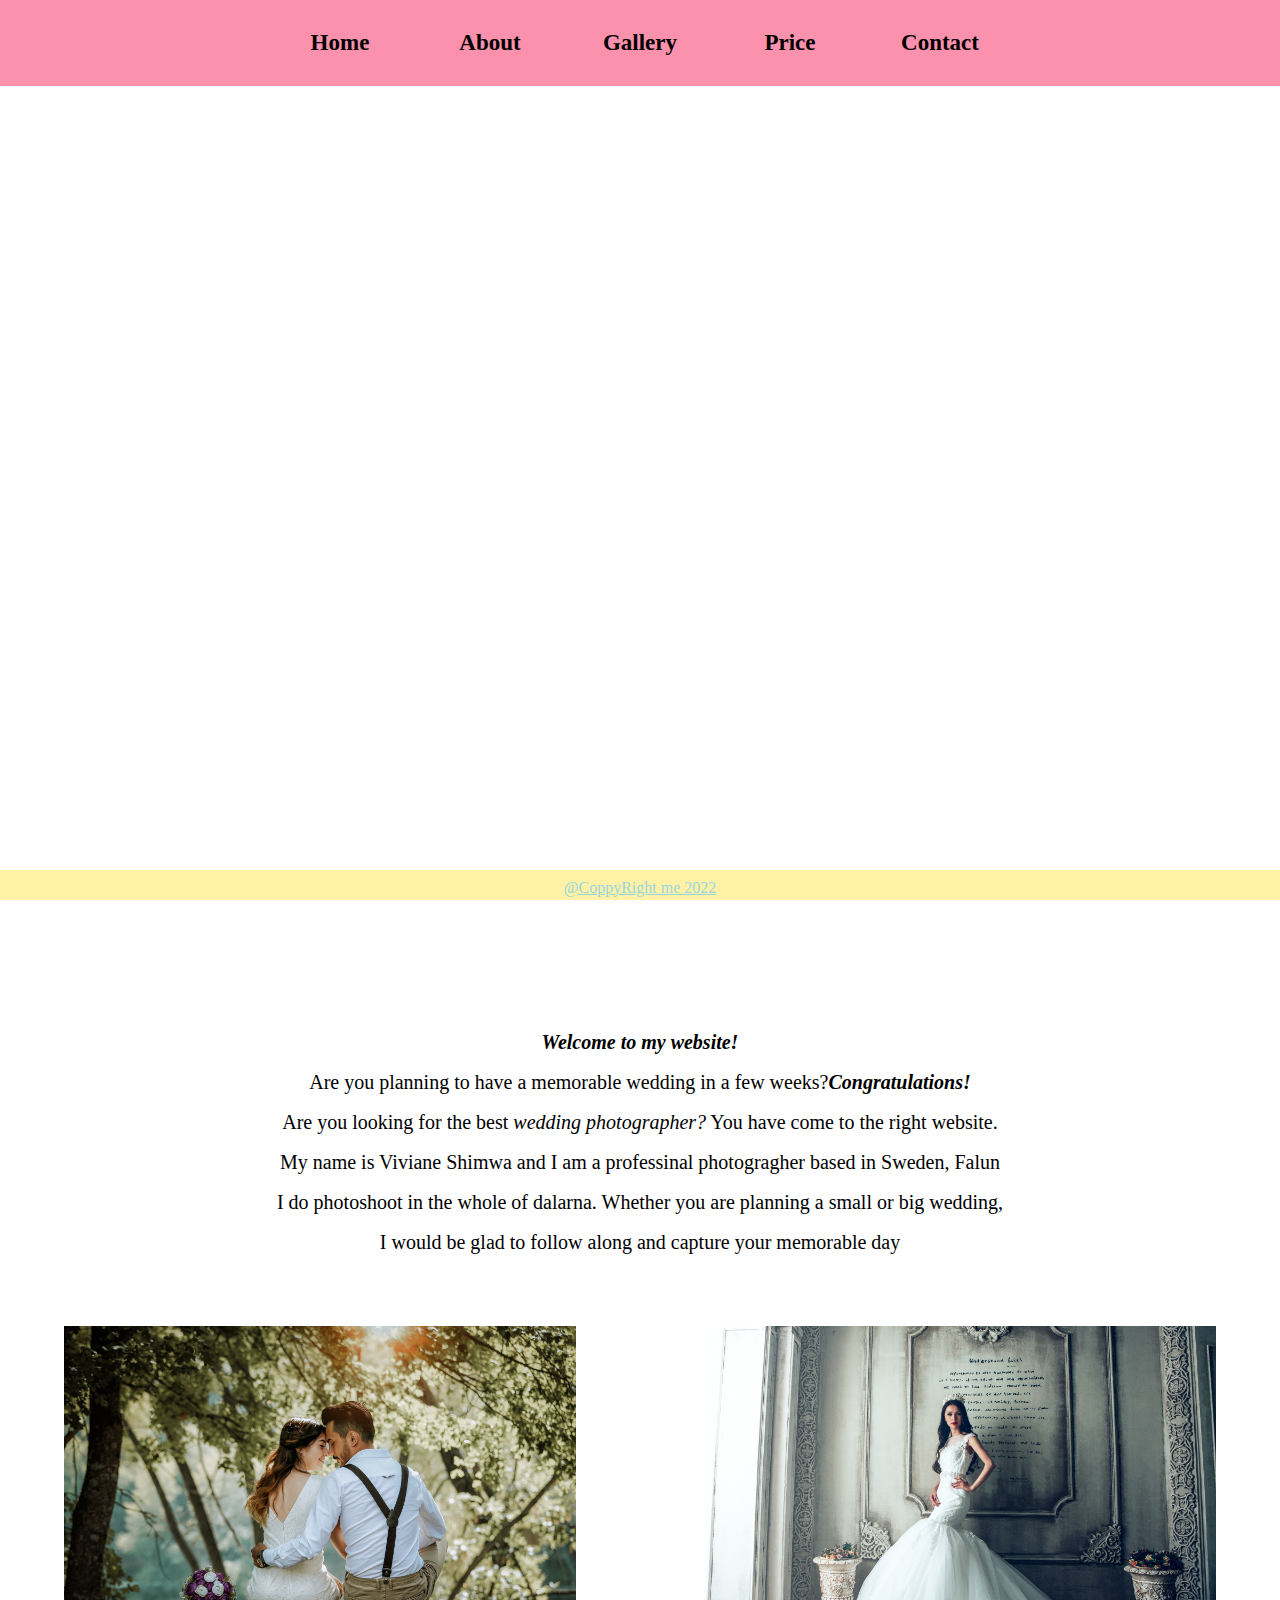
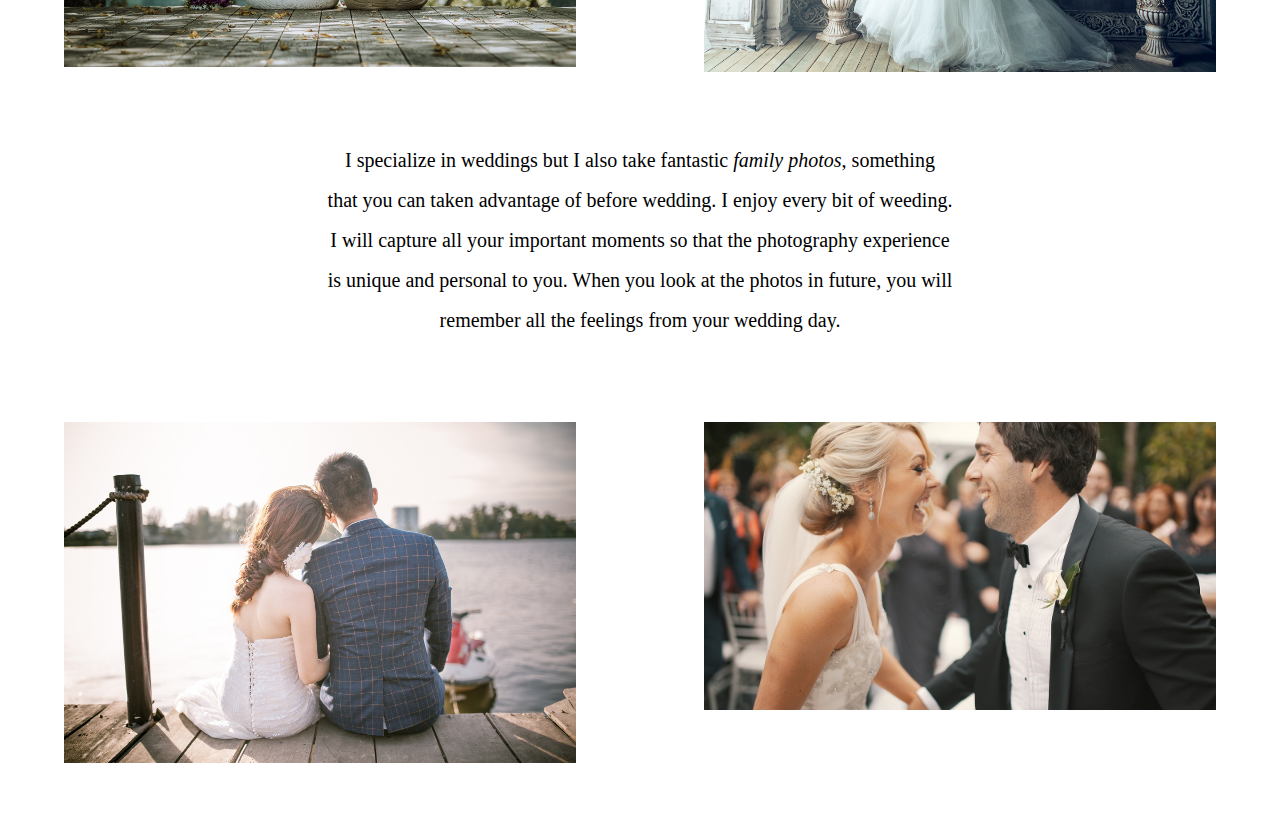
<file: index.html>
<!DOCTYPE html>
<html lang="en">
<head>
    <meta charset="UTF-8">
    <meta http-equiv="X-UA-Compatible" content="IE=edge">
    <meta name="viewport" content="width=device-width, initial-scale=1.0">
    <title>Home</title>
    <link rel="stylesheet" href="style.css">
    <link rel="preconnect" href="https://fonts.googleapis.com">
<link rel="preconnect" href="https://fonts.gstatic.com" crossorigin>
<link href="https://fonts.googleapis.com/css2?family=Oswald:wght@200;400;500;600;700&display=swap" rel="stylesheet">
<body>
    <!--navigation menu-->
    <div class="menu-bar">
        <ul>
            <li class="active"><a href="index.html">Home</a></li>
            <li><a href="about.html">About</a></li>
            <li><a href="gallery.html">Gallery</a>
                <div class="submenu">
                    <ul>
                        <li><a href="wedding.html">Weddings</a></li>
                        <li><a href="family.html">Family</a></li>
                        <li><a href="people.html">People</a></li>
                    </ul>

                </div>
            </li>
            <li><a href="price.html">Price</a></li>
            <li><a href="contact.html">Contact</a></li>
        </ul>

        <a href="#" class="toggle-button">
            <span class="bar"></span>
            <span class="bar"></span>
            <span class="bar"></span>
        </a>
     
    </div>


    <div class="slider">
        <div class="load"></div>
        <div class="navbar"></div>

    </div>
    <br><br>

    <!--paragraph 1-->

    <p class="home">
        <b><i>Welcome to my website!</i></b><br>
        Are you planning to have a memorable wedding in a few weeks?<b><i>Congratulations!</i></b><br>
        Are you looking for the best <em>wedding photographer?</em> You have come to the right website.<br>
        My name is Viviane Shimwa and I am a professinal photogragher based in Sweden, Falun<br>
        I do  photoshoot in the whole of dalarna. Whether you are planning a small or big wedding,<br>
        I would be glad to follow along and capture your memorable day
    </p>

   


    <div class="images">
        <img id="photo1" src="wedding-2.jpg" alt="">
    </div>

    <div class="images">
        <img id="photo2" src="wedding-5.jpg" alt="">
    </div>

    
    <!--paragraph 2-->

    <p class="home2">
        I specialize in weddings but I also take fantastic <i>family photos</i>, something<br>
        that you can taken advantage of before wedding. I enjoy every bit of weeding.<br>
        I will capture all your important moments so that the photography experience<br>
        is unique and personal to you. When you look at the photos in future, you will<br>
        remember all the feelings from your wedding day.
    </p>

    <br>

    <div class="images">
        <img id="photo3" src="wedding-9.jpg" alt="">
    </div>

    <div class="images">
        <img id="photo4" src="wedding-10.jpg" alt="">
    </div>

    
    <div class="footer">
        <p>@CoppyRight me 2022</p>
    </div>



</body>
</html>
</file>
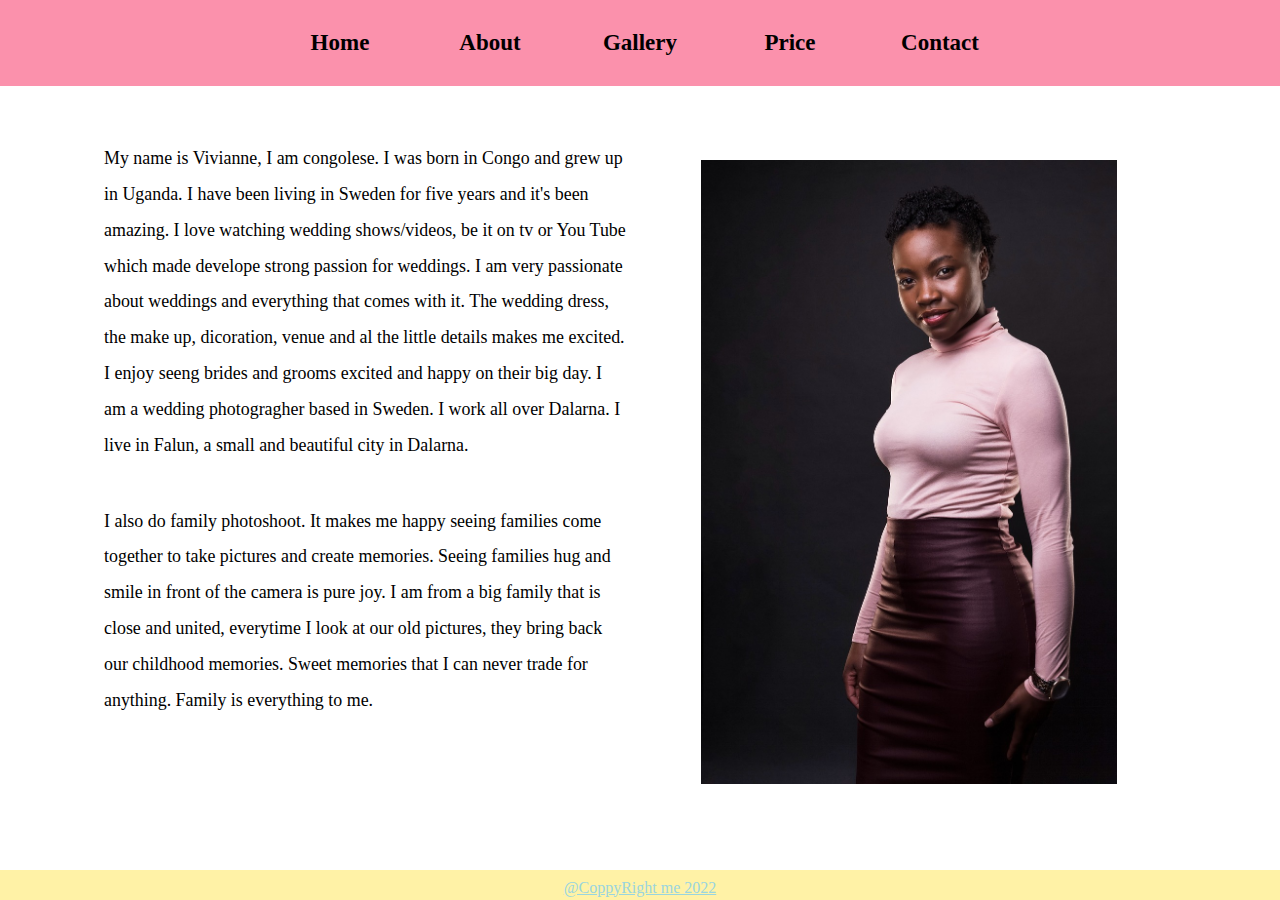
<file: about.html>
<!DOCTYPE html>
<html lang="en">
<head>
    <meta charset="UTF-8">
    <meta http-equiv="X-UA-Compatible" content="IE=edge">
    <meta name="viewport" content="width=device-width, initial-scale=1.0">
    <title>Home</title>
    <link rel="stylesheet" href="style.css">
    <link rel="preconnect" href="https://fonts.googleapis.com">
<link rel="preconnect" href="https://fonts.gstatic.com" crossorigin>
<link href="https://fonts.googleapis.com/css2?family=Oswald:wght@200;400;500;600;700&display=swap" rel="stylesheet">
</head>
<body>
    <!--navigation menu-->
    
    <div class="menu-bar">
        <ul>
            <li class="active"><a href="index.html">Home</a></li>
            <li><a href="about.html">About</a></li>
            <li><a href="gallery.html">Gallery</a>
                <div class="submenu">
                    <ul>
                        <li><a href="wedding.html">Weddings</a></li>
                        <li><a href="family.html">Family</a></li>
                        <li><a href="people.html">People</a></li>
                    </ul>

                </div>
            </li>
            <li><a href="price.html">Price</a></li>
            <li><a href="contact.html">Contact</a></li>
        </ul>

        <a href="#" class="toggle-button">
            <span class="bar"></span>
            <span class="bar"></span>
            <span class="bar"></span>
        </a>
     
    </div>
    <!--end of navigation menu-->


    <!--about me-->
    <div class="section-2">
        <div class="text">
          <p>
            My name is Vivianne, I am congolese. I was born in Congo and grew up in Uganda. 
            I have been living in Sweden for five years and it's been amazing. I love
            watching wedding shows/videos, be it on tv or You Tube which made develope 
            strong passion for weddings. I am very passionate about weddings and everything 
            that comes with it. The wedding dress, the make up, dicoration, venue and al the 
            little details makes me excited. I enjoy seeng brides and grooms excited and
            happy on their big day. I am a wedding photogragher based in Sweden. I work 
            all over Dalarna. I live in Falun, a small  and beautiful city in Dalarna.
            
           </p>

         <p>
            I also do family photoshoot. It makes me happy seeing families come together to take pictures
            and create memories. Seeing families hug and smile in front of the camera is pure joy. I am from 
            a big family that is close and united, everytime I look at our old pictures, they bring back our
            childhood memories. Sweet memories that I can never trade for anything. Family is everything to me. 
         </p>

         </div> 

         <div class="about-photo">
         <img id="pic10"  src="woman-1.jpg" alt="">
        </div>

    </div>
    

    


      <div class="footer">
        <p>@CoppyRight me 2022</p>
    </div>
    

</body>
</html>
</file>
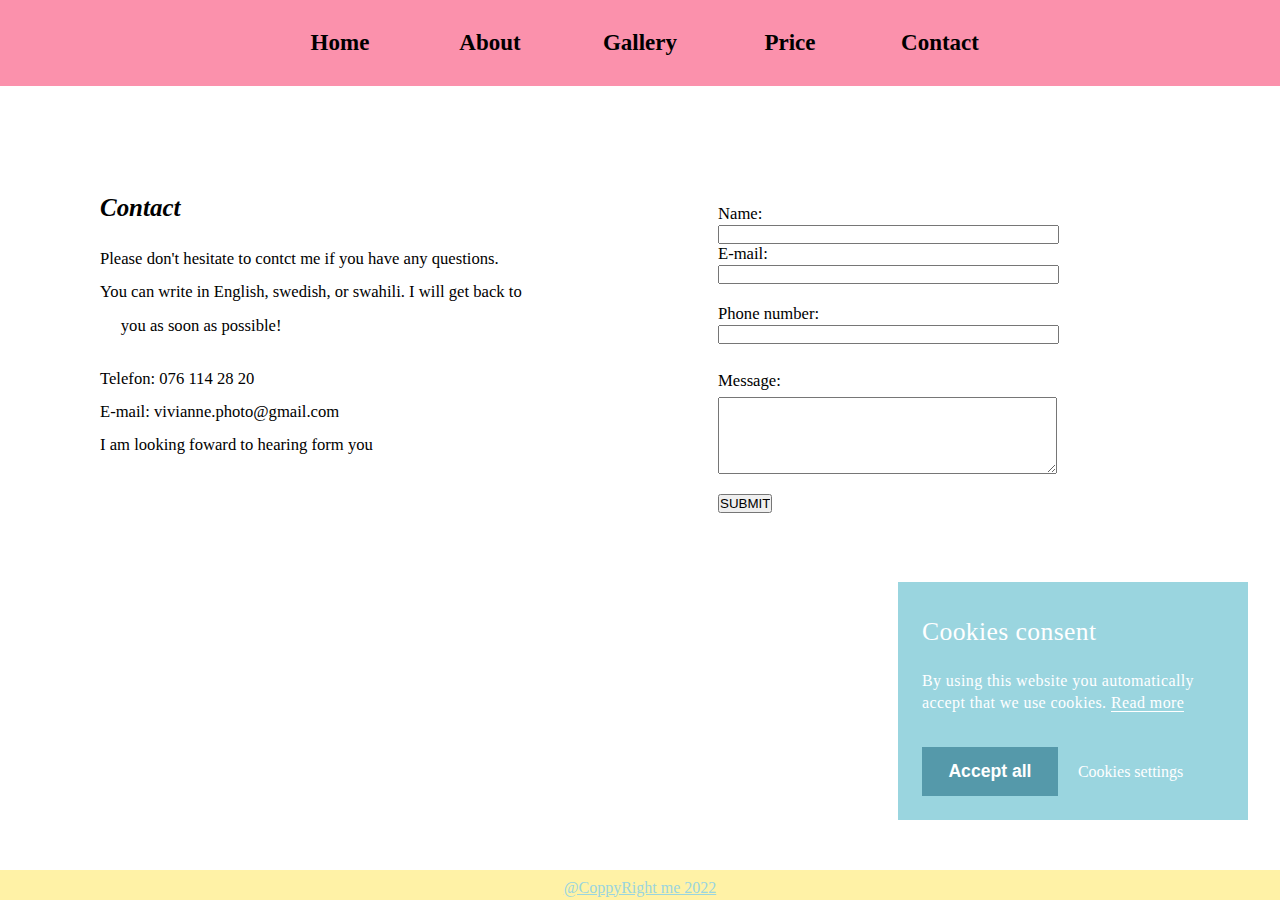
<file: contact.html>
<!DOCTYPE html>
<html lang="en">
<head>
    <meta charset="UTF-8">
    <meta http-equiv="X-UA-Compatible" content="IE=edge">
    <meta name="viewport" content="width=device-width, initial-scale=1.0">
    <link rel="stylesheet" href="style.css">
    <title>Contat</title>
    <link rel="preconnect" href="https://fonts.googleapis.com">
    <link rel="preconnect" href="https://fonts.gstatic.com" crossorigin>
    <link href="https://fonts.googleapis.com/css2?family=Oswald:wght@200;400;500;600;700&display=swap" rel="stylesheet">
</head>
<body>
  <!--navigation menu-->
  <div class="menu-bar">
    <ul>
        <li class="active"><a href="index.html">Home</a></li>
        <li><a href="about.html">About</a></li>
        <li><a href="gallery.html">Gallery</a>
            <div class="submenu">
                <ul>
                    <li><a href="#">Weddings</a></li>
                    <li><a href="#">Family</a></li>
                    <li><a href="#">People</a></li>
                </ul>

            </div>
        </li>
        <li><a href="price.html">Price</a></li>
        <li><a href="contact.html">Contact</a></li>
    </ul>

    <a href="#" class="toggle-button">
      <span class="bar"></span>
      <span class="bar"></span>
      <span class="bar"></span>
  </a>
 
</div>
<!--end of navigation menu-->
<br>


  <!--contact information-->
  <div id="contact-form">
    <label>Name:<br>
      <input type="text" name="name" size="40" maxlength="40"></label><br>
  
      <label>E-mail:<br>
      <input type="text" name="e-mail" size="40" maxlength="40">  
      </label><br><br>
  
      <label>Phone number:<br>
      <input type="text" name="phone number" size="40" maxlength="40">
      </label><br><br>
  
      <p>
        <label for="message">
           Message: 
        </label>
        <br>
        <textarea rows="5" cols="40" id="message"></textarea>
        <br>
        <input type="submit" value="SUBMIT" size="20">
      </p>
  </div>
    
  
    <!--Contact form-->
  <div id="contact-info">
    <h2><i>Contact</i></h2><br>
    <p class="paragraph-1">
      Please don't hesitate to contct me if you have any questions.<br>
      You can write in English, swedish, or swahili. I will get back to<br>
      &nbsp;&nbsp;&nbsp;&nbsp; you as soon as possible!
    </p> 
    <br>
    
 
    <p>
     Telefon: 076 114 28 20<br>
     E-mail: vivianne.photo@gmail.com<br>
     I am looking foward to hearing form you  
    </p>
  </div>

  <div class="cookies-card">
    <p class="title">Cookies consent</p>
    <p class="info">
      By using this website you automatically accept that we use cookies.
      <a href="cookies.html">Read more</a>
   </p>
   <button class="cta">Accept all</button>
   <a href="settings.html" class="settings">Cookies settings</a>

  </div>


<br>
<div class="footer">
  <p>@CoppyRight me 2022</p>
</div>


</body>
</html>
</file>
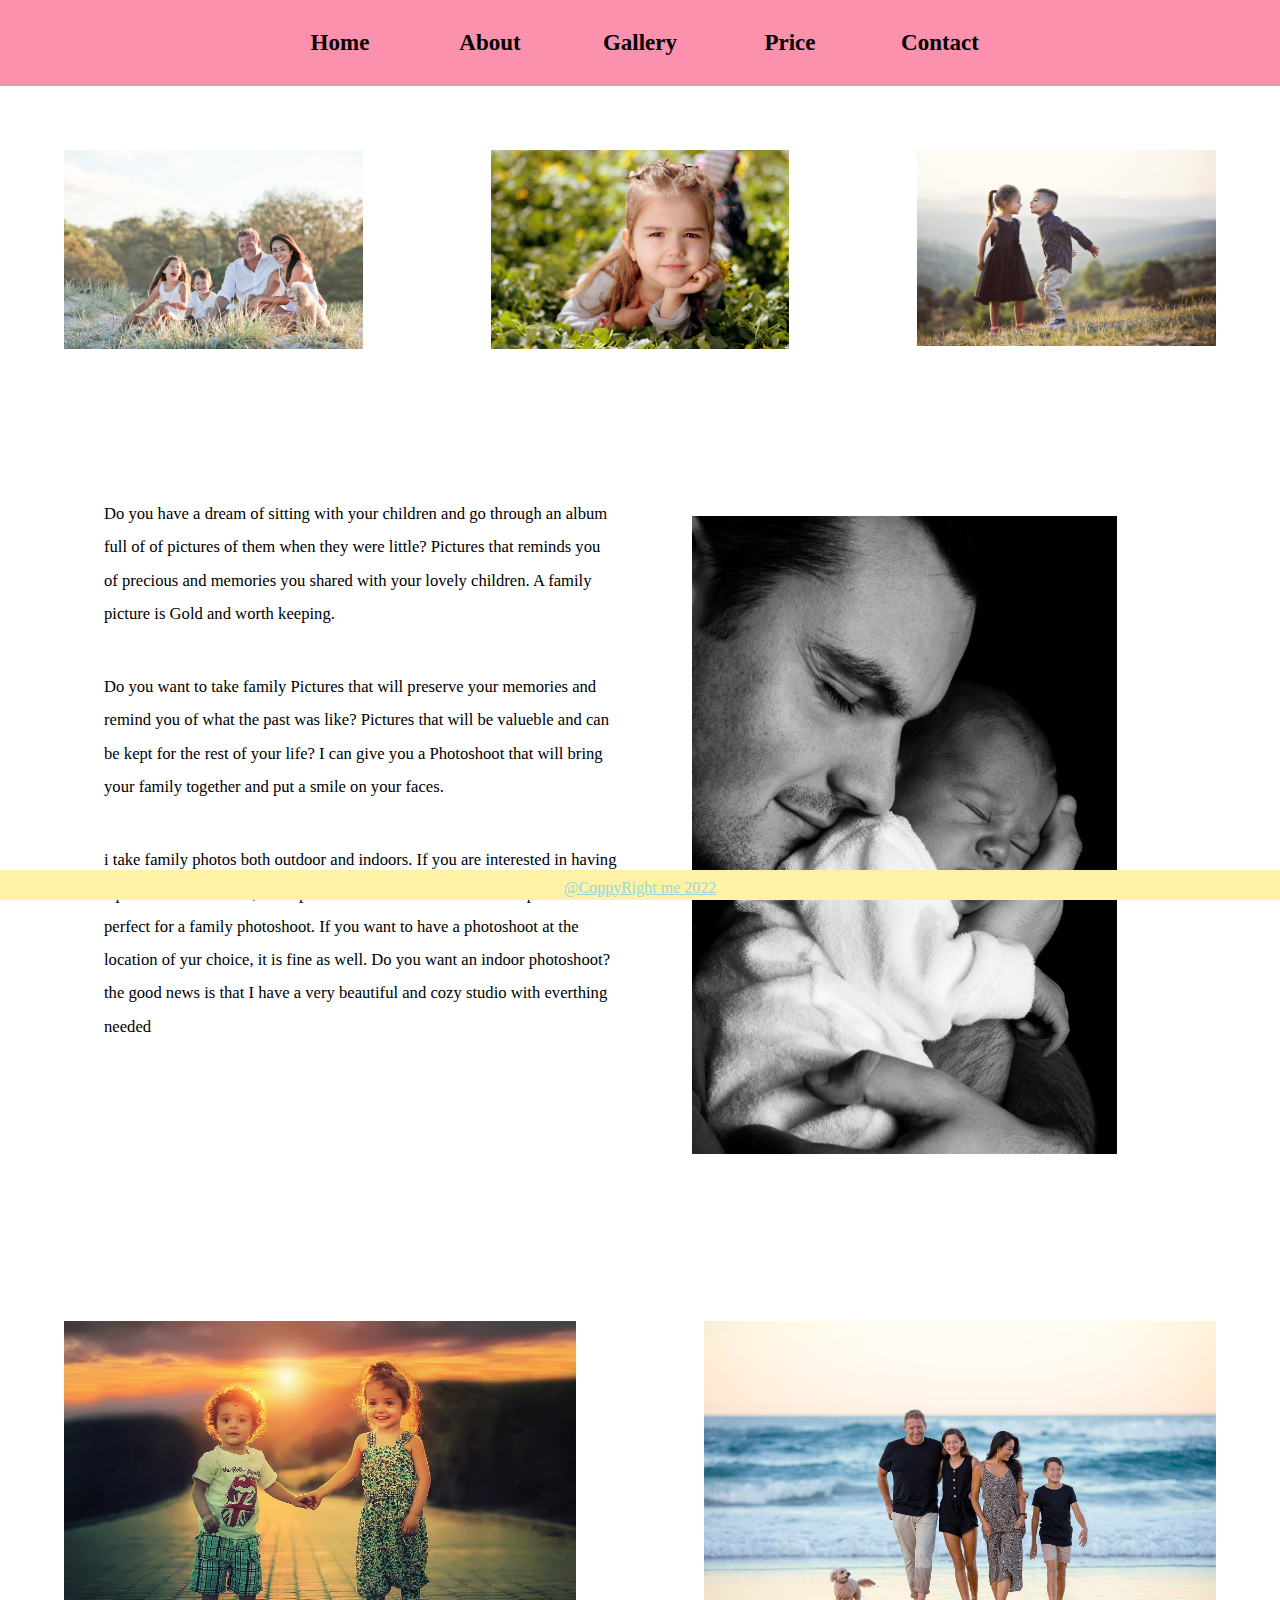
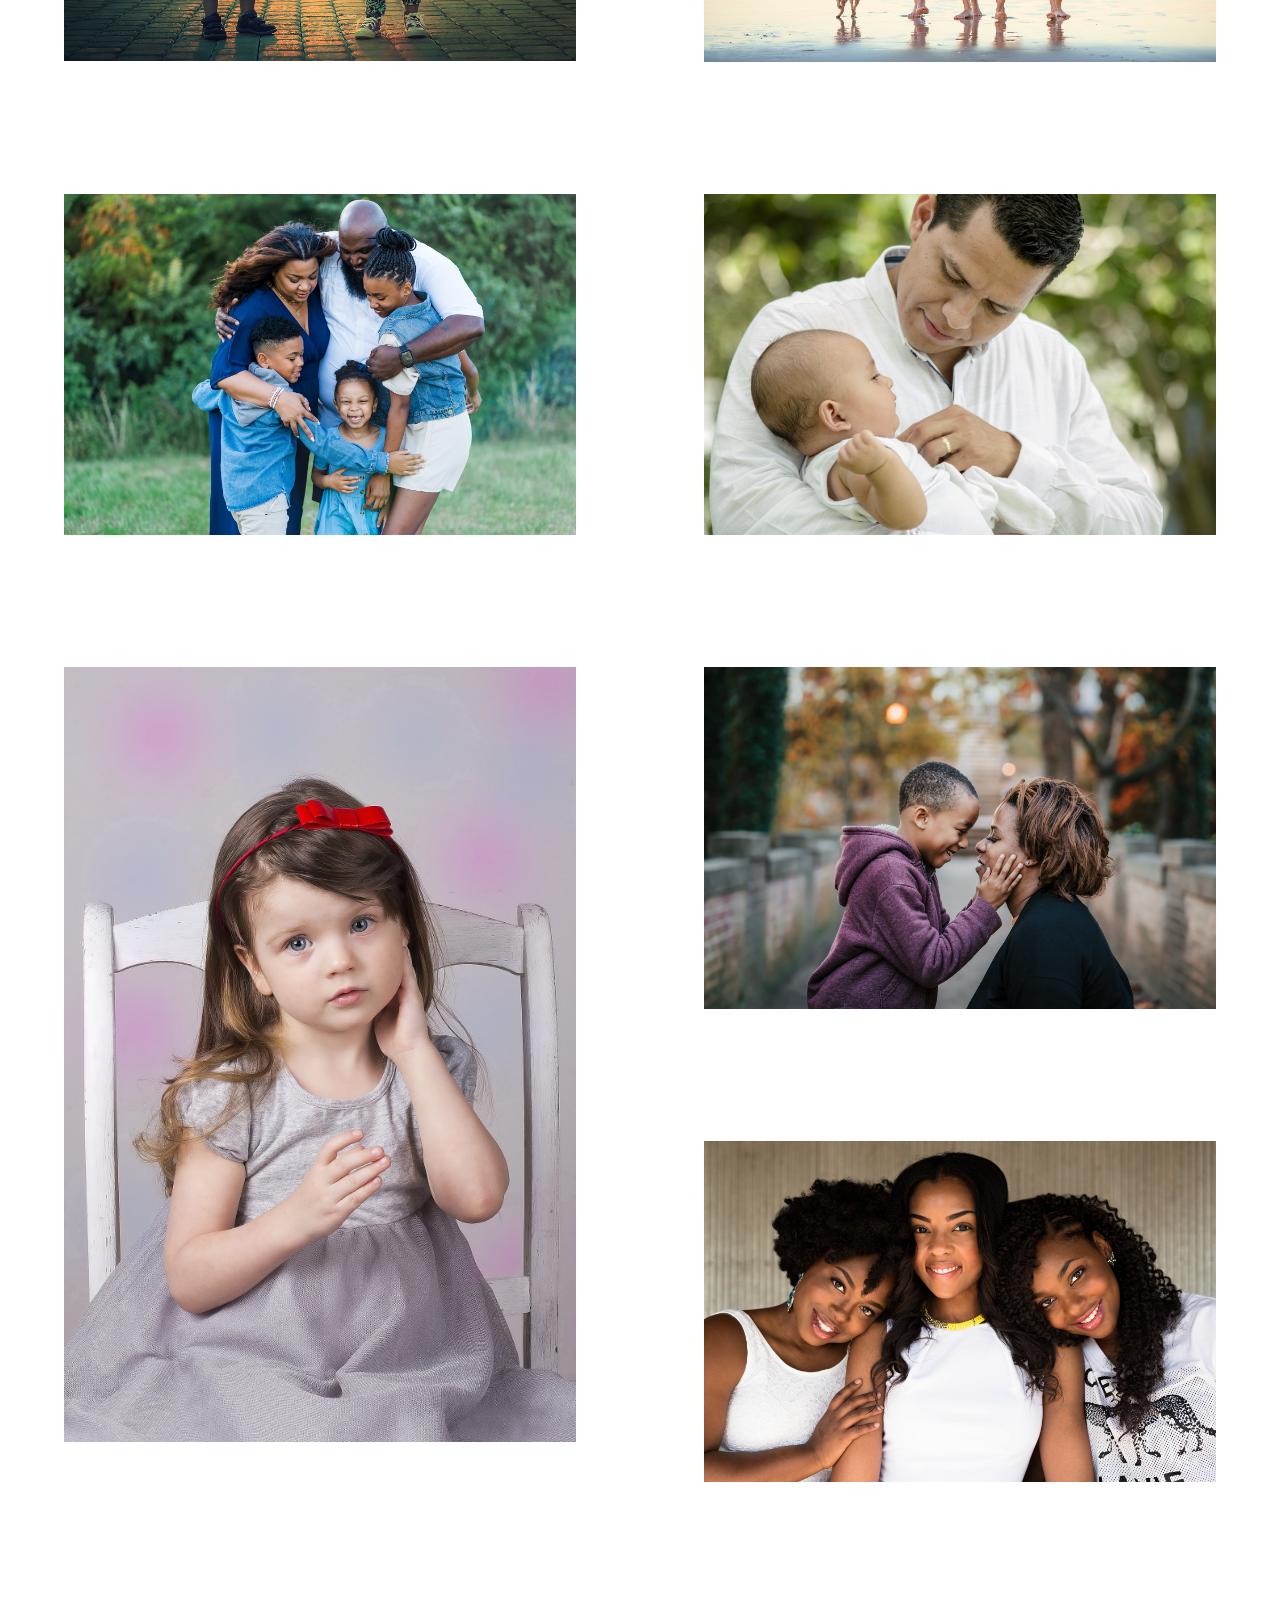
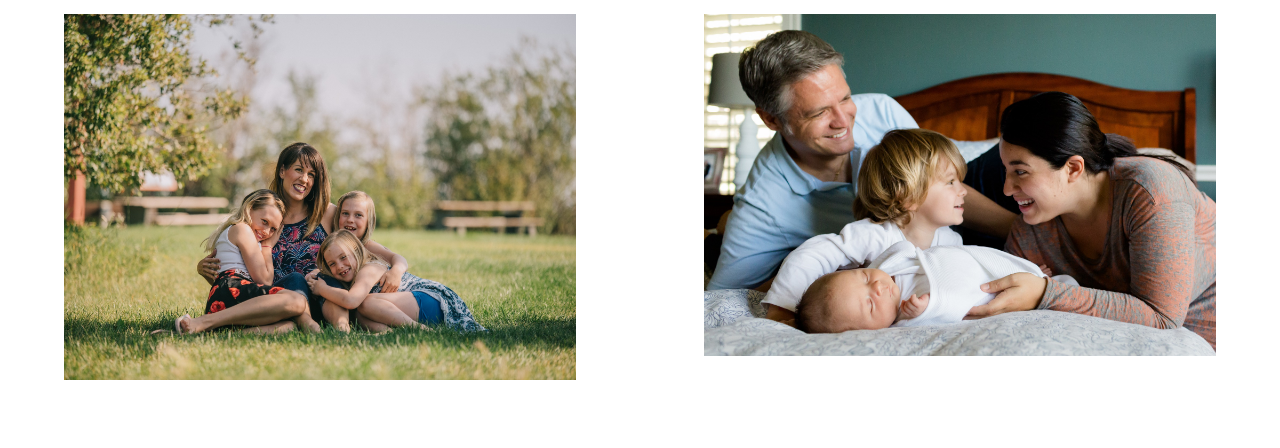
<file: family.html>
<!DOCTYPE html>
<html lang="en">
<head>
    <meta charset="UTF-8">
    <meta http-equiv="X-UA-Compatible" content="IE=edge">
    <meta name="viewport" content="width=device-width, initial-scale=1.0">
    <title>Home</title>
    <link rel="stylesheet" href="style.css">
    <link rel="preconnect" href="https://fonts.googleapis.com">
<link rel="preconnect" href="https://fonts.gstatic.com" crossorigin>
<link href="https://fonts.googleapis.com/css2?family=Oswald:wght@200;400;500;600;700&display=swap" rel="stylesheet">
</head>
<body>
     <!---Navigation menu-->
    <div class="menu-bar">
        <ul>
            <li class="active"><a href="index.html">Home</a></li>
            <li><a href="about.html">About</a></li>
            <li><a href="gallery.html">Gallery</a>
                <div class="submenu">
                    <ul>
                        <li><a href="wedding.html">Weddings</a></li>
                        <li><a href="family.html">Family</a></li>
                        <li><a href="people.html">People</a></li>
                    </ul>

                </div>
            </li>
            <li><a href="price.html">Price</a></li>
            <li><a href="contact.html">Contact</a></li>
        </ul>

        <a href="#" class="toggle-button">
            <span class="bar"></span>
            <span class="bar"></span>
            <span class="bar"></span>
        </a>
     
    </div> 
    
    <!--first three images-->
    <div class="image">
        <img id="pic4" src="family-3.jpg" alt="">
    </div>

    <div class="image">
        <img id="pic5" src="children-5.jpg" alt="">
    </div>

    <div class="image">
        <img id="pic6" src="children-2.jpg" alt="">
    </div>

    <!--about family-->
    <div class="section">
        <div class="text">
          <p>
            Do you have a dream of sitting with your children and go through an album full
            of of pictures of them when they were little? Pictures that reminds you of precious
            and memories you shared with your lovely children. A family picture is Gold and worth keeping.
          </p>
          <p> 
            Do you want to take  family Pictures that will preserve your memories and remind you
            of what the past was like? Pictures that will be valueble and can be kept for the rest of your 
            life? I can give you a Photoshoot that will bring your family together and put a smile on your faces. 
         </p>

         <p>
            i take family photos both outdoor and indoors. If you are interested in having a photoshoot in
            nature, that's perfect. I have cool and fantastic spots that are perfect for a family photoshoot.
            If you want to have a photoshoot at the location of yur choice, it is fine as well. Do you want
            an indoor photoshoot? the good news is that I have a very beautiful  and cozy studio with everthing 
            needed
         </p>


        </div>
        <div class="family">
            <img  id="pic12" src="family-1.jpg" alt=""> 
        </div>
       
      </div>
    
    <!--the rest of family images-->
    <div class="images">
        <img id="photo12" src="children-1.jpg" alt="">
    </div>

    <div class="images">
        <img id="photo13" src="family-8.jpg" alt="">
    </div>


    <div class="images">
        <img id="photo14" src="family-13.jpg" alt="">
    </div>

    <div class="images">
        <img id="photo15" src="family-5.jpg" alt="">
    </div>


    <div class="images">
        <img id="photo16" src="children-4.jpg" alt="">
    </div>

    <div class="images">
        <img id="photo17" src="family-7.jpg" alt="">
    </div>


    <div class="images">
        <img id="photo18" src="people-16.jpg" alt="">
    </div>

    <div class="images">
        <img id="photo19" src="family-4.jpg" alt="">
    </div>


    <div class="images">
        <img id="photo20" src="family-12.jpg" alt="">
    </div>
    
    <div class="footer">
        <p>@CoppyRight me 2022</p>
    </div>
 

</body>

</html>
</file>
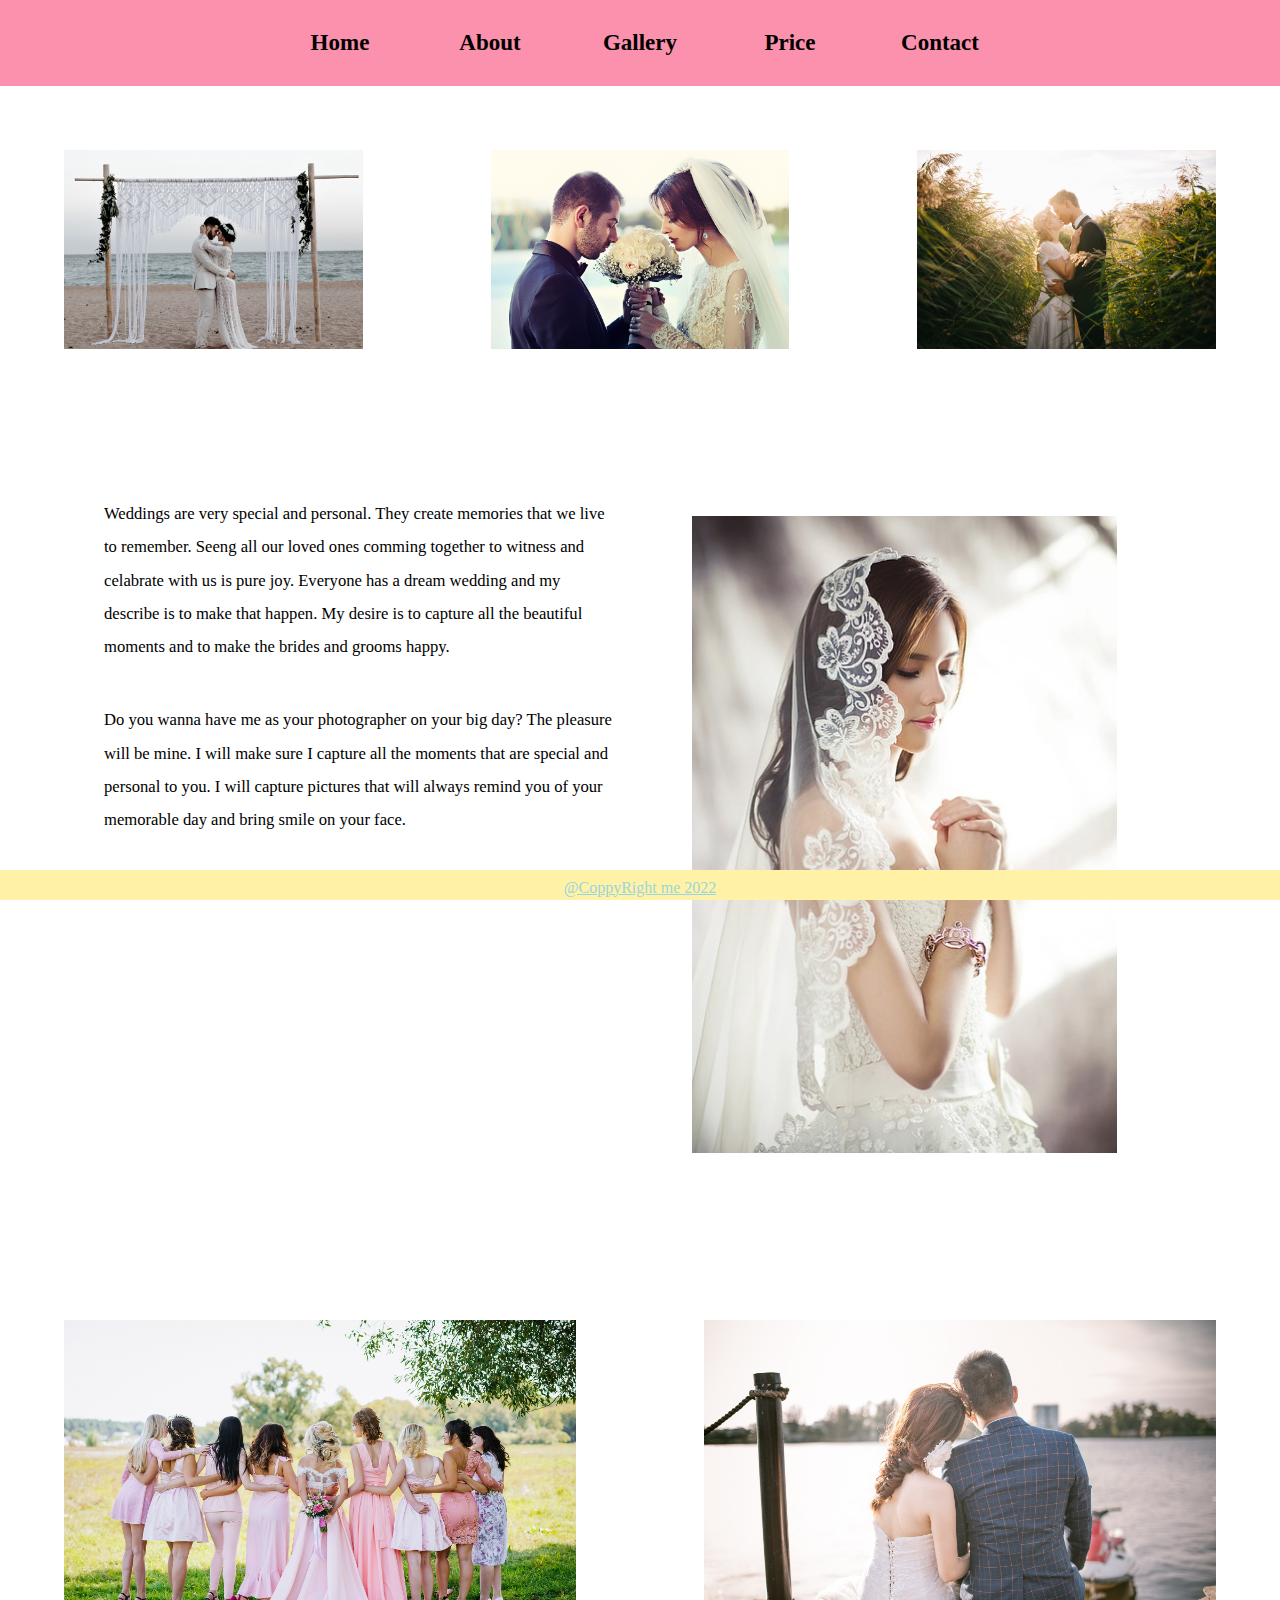
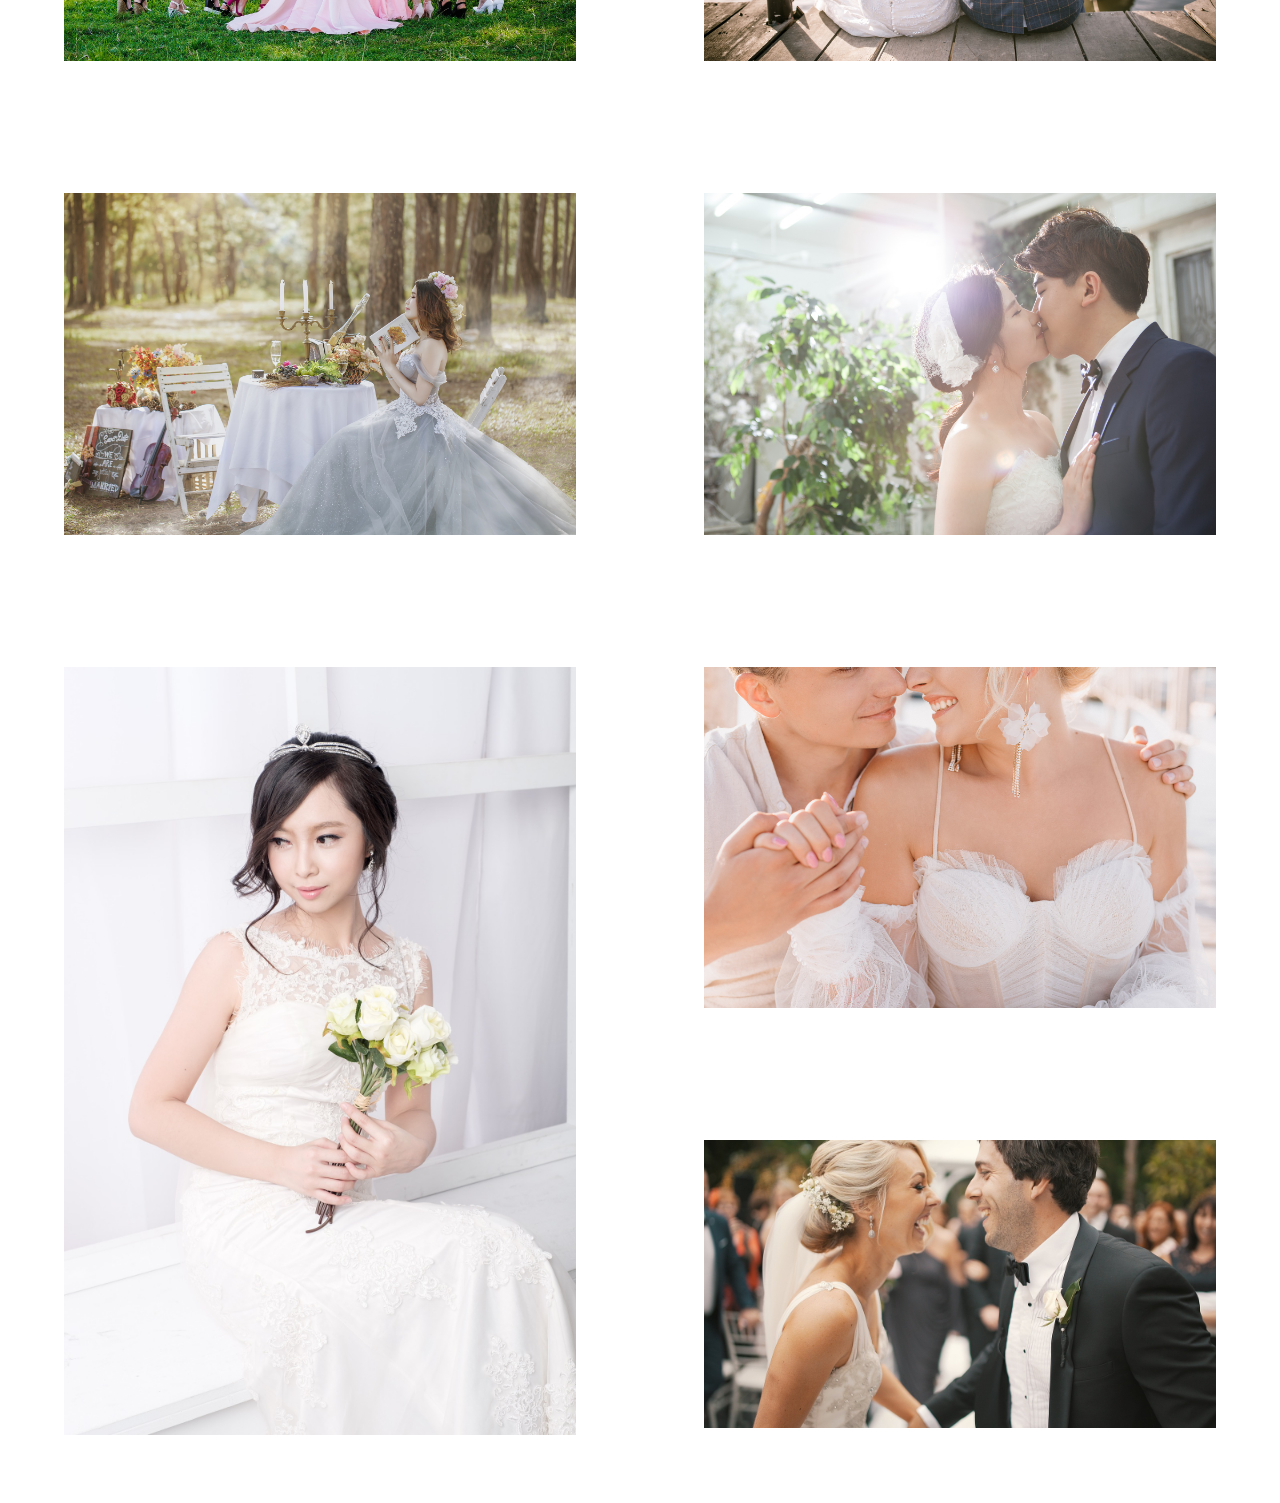
<file: gallery.html>
<!DOCTYPE html>
<html lang="en">
<head>
    <meta charset="UTF-8">
    <meta http-equiv="X-UA-Compatible" content="IE=edge">
    <meta name="viewport" content="width=device-width, initial-scale=1.0">
    <title>Home</title>
    <link rel="stylesheet" href="style.css">
    <link rel="preconnect" href="https://fonts.googleapis.com">
<link rel="preconnect" href="https://fonts.gstatic.com" crossorigin>
<link href="https://fonts.googleapis.com/css2?family=Oswald:wght@200;400;500;600;700&display=swap" rel="stylesheet">
</head>
<body>

    <!--Navigatinon menu-->
    <div class="menu-bar">
        <ul>
            <li class="active"><a href="index.html">Home</a></li>
            <li><a href="about.html">About</a></li>
            <li><a href="gallery.html">Gallery</a>
                <div class="submenu">
                    <ul>
                        <li><a href="wedding.html">Weddings</a></li>
                        <li><a href="family.html">Family</a></li>
                        <li><a href="people.html">People</a></li>
                    </ul>

                </div>
            </li>
            <li><a href="price.html">Price</a></li>
            <li><a href="contact.html">Contact</a></li>
        </ul>

        <a href="#" class="toggle-button">
            <span class="bar"></span>
            <span class="bar"></span>
            <span class="bar"></span>
        </a>
     
    </div>  
    <!--end of navigation menu-->

    <!--first three images-->
    <div class="image">
        <img id="pic1" src="wedding-6.jpg" alt="">
    </div>

    <div class="image">
        <img id="pic2" src="wedding-3.jpg" alt="">
    </div>

    <div class="image">
        <img id="pic3" src="wedding-1.jpg" alt="">
    </div>

    <!--about weddings-->
    <div class="section">
        <div class="text">
            <p>
                Weddings are very special and personal. They create memories that we live to remember.
                Seeng all our loved ones comming together to witness and celabrate with us is pure joy.
                Everyone has a dream wedding and my describe is to make that happen. My desire is to 
                capture all the beautiful moments and to make the brides and grooms happy.
              </p>
    
              <p>
                Do you wanna have me as your photographer on your big day? The pleasure will be mine. I will
                make sure I capture all the moments that are special and personal to you. I will capture pictures 
                that will always remind you of your memorable day and bring smile on your face.
              </p>
        </div>
        <div class="wedding">
            <img  id="pic11" src="wedding-13.jpg" alt=""> 
        </div>
      </div>
    
    
    <!--the rest of the images-->
    <div class="images">
        <img id="photo5" src="wedding-11.jpg" alt="">
    </div>

    <div class="images">
        <img id="photo6" src="wedding-9.jpg" alt="">
    </div>


    <div class="images">
        <img id="photo7" src="wedding-15.jpg" alt="">
    </div>

    <div class="images">
        <img id="photo8" src="wedding-17.jpg" alt="">
    </div>


    <div class="images">
        <img id="photo9" src="wedding-4.jpg" alt="">
    </div>

    <div class="images">
        <img id="photo10" src="wedding-16.jpg" alt="">
    </div>


    <div class="images">
        <img id="photo11" src="wedding-10.jpg" alt="">
    </div>
 

    <div class="footer">
        <p>@CoppyRight me 2022</p>
    </div>
 
</body>
</html>
</file>
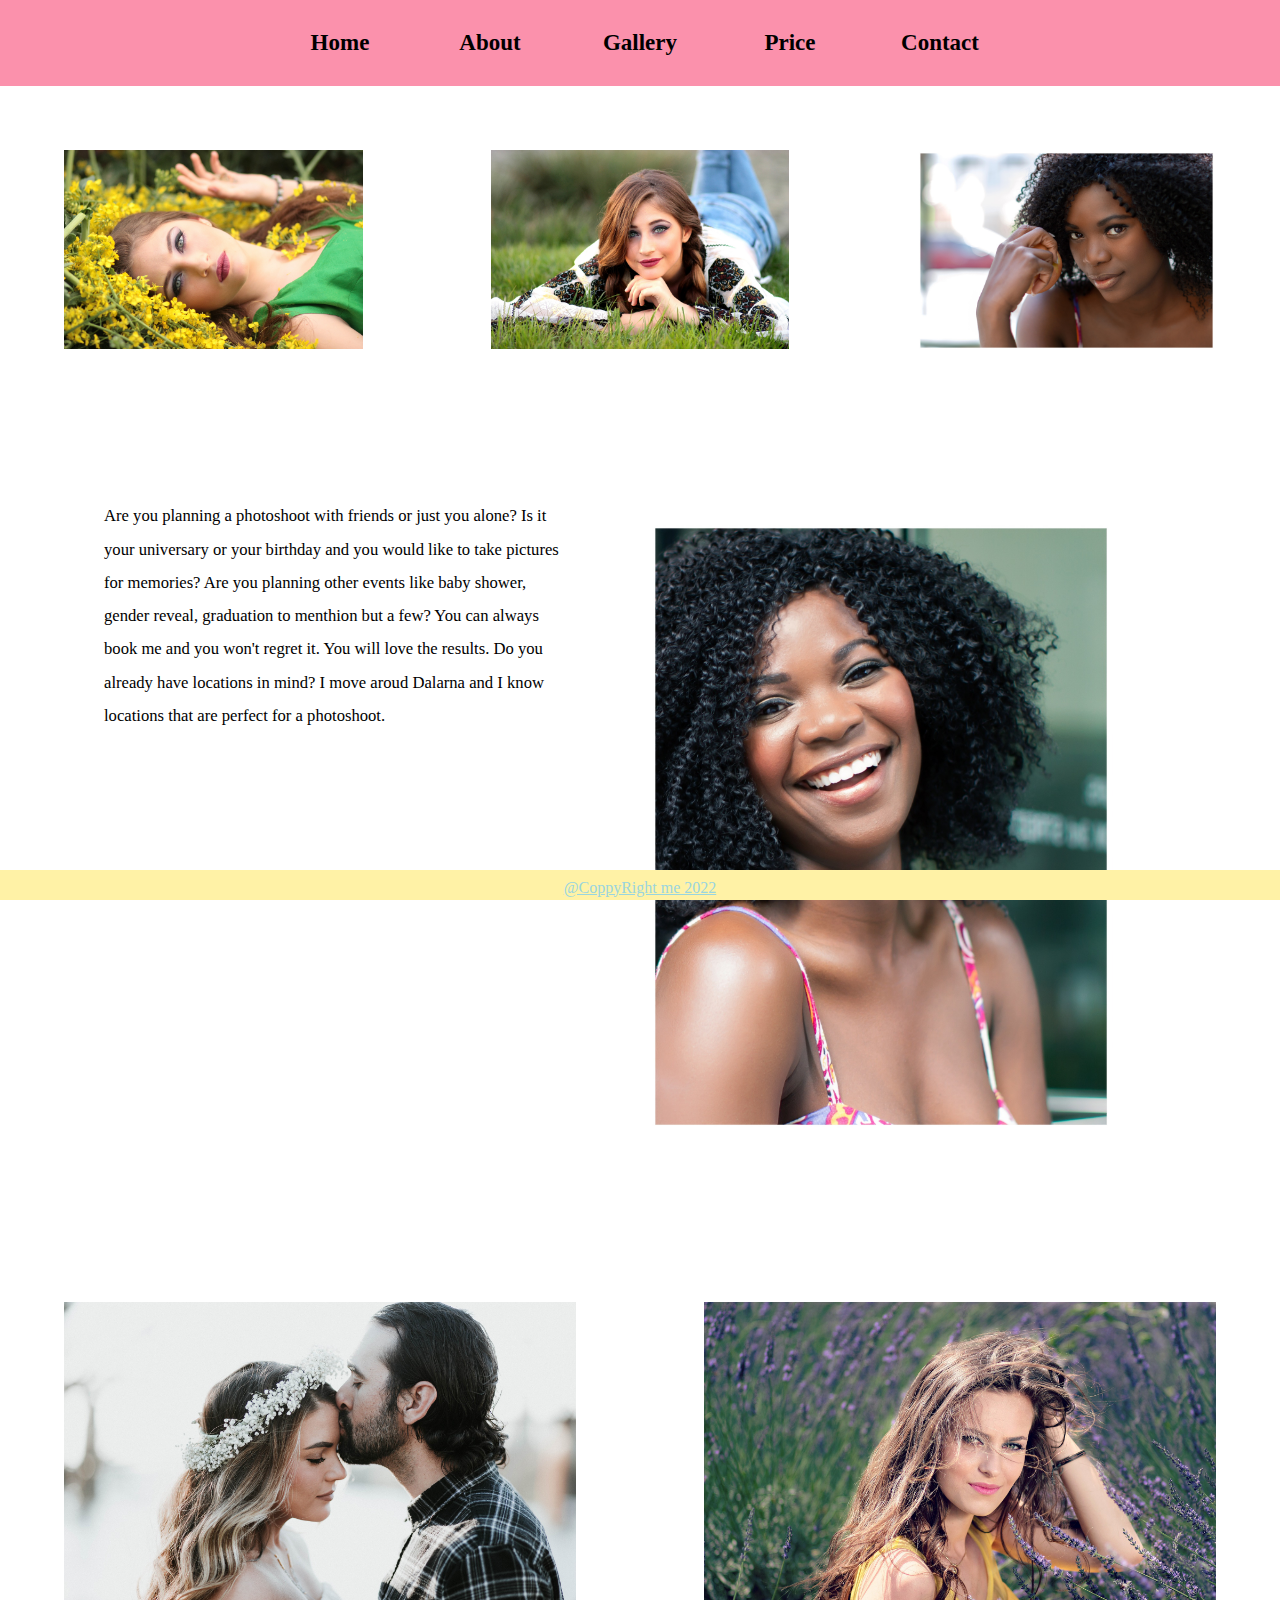
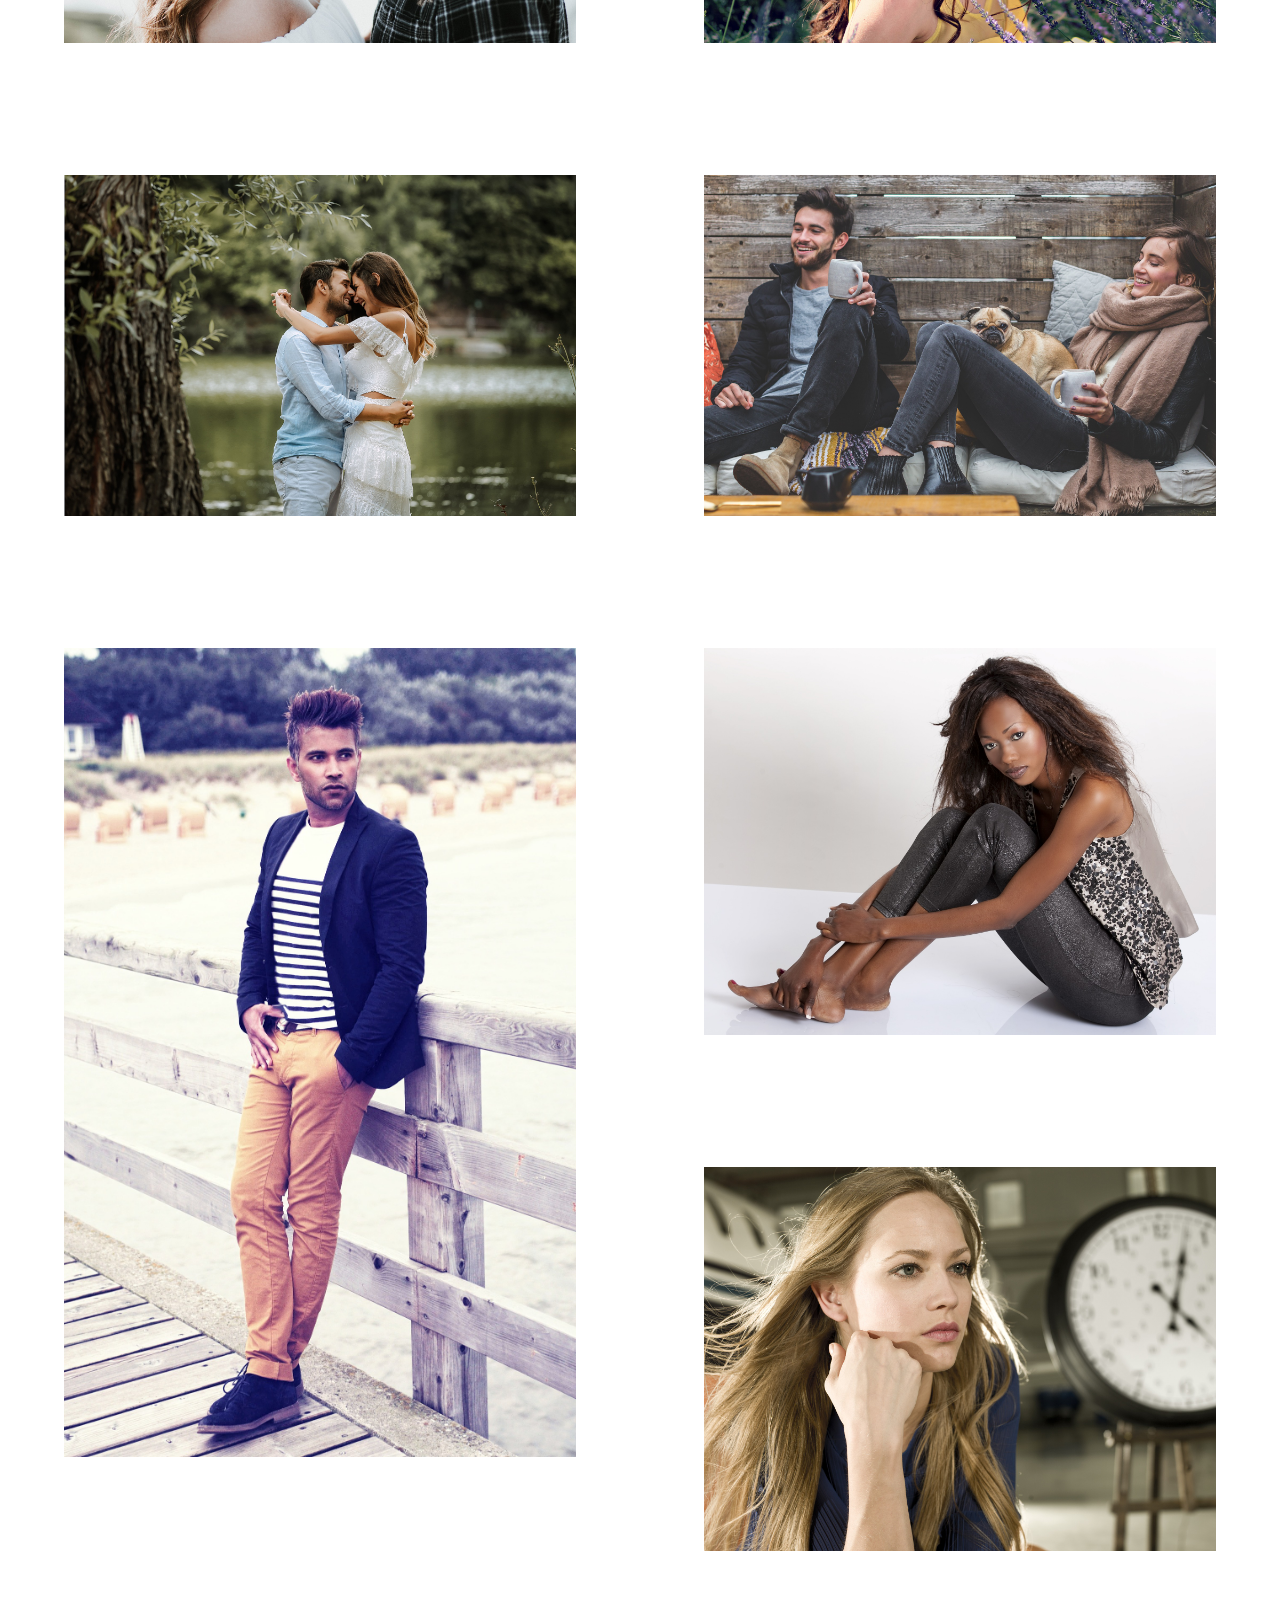
<file: people.html>
<!DOCTYPE html>
<html lang="en">
<head>
    <meta charset="UTF-8">
    <meta http-equiv="X-UA-Compatible" content="IE=edge">
    <meta name="viewport" content="width=device-width, initial-scale=1.0">
    <title>Home</title>
    <link rel="stylesheet" href="style.css">
    <link rel="preconnect" href="https://fonts.googleapis.com">
<link rel="preconnect" href="https://fonts.gstatic.com" crossorigin>
<link href="https://fonts.googleapis.com/css2?family=Oswald:wght@200;400;500;600;700&display=swap" rel="stylesheet">
</head>
<body>
    <!--Navigation menu-->
    <div class="menu-bar">
        <ul>
            <li class="active"><a href="index.html">Home</a></li>
            <li><a href="about.html">About</a></li>
            <li><a href="gallery.html">Gallery</a>
                <div class="submenu">
                    <ul>
                        <li><a href="wedding.html">Weddings</a></li>
                        <li><a href="family.html">Family</a></li>
                        <li><a href="people.html">Peole</a></li>
                    </ul>

                </div>
            </li>
            <li><a href="price.html">Price</a></li>
            <li><a href="contact.html">Contact</a></li>
        </ul>

        <a href="#" class="toggle-button">
            <span class="bar"></span>
            <span class="bar"></span>
            <span class="bar"></span>
        </a>
     
    </div>  
    <!--end of navigation menu-->


    <!--first three images-->
    <div class="image">
        <img id="pic7" src="people-10.jpg" alt="">
    </div>

    <div class="image">
        <img id="pic8" src="people-11.jpg" alt="">
    </div>

    <div class="image">
        <img id="pic9" src="people-8.jpg" alt="">
    </div>

    <!--about people-->
    <div class="section">
        <div class="text">
          <p>
            Are you planning a photoshoot with friends or just you alone? Is it your universary
            or your birthday and you would like to take pictures for memories? Are you planning other
            events like baby shower, gender reveal, graduation to menthion but a few? You can always book me and 
            you won't regret it. You will love the results. Do you already have locations in mind? I move aroud 
            Dalarna and I know locations that are perfect for a photoshoot. 
          </p>
        </div>
        <div class="people">
            <img  id="pic13" src="people-19.jpg" alt=""> 
        </div>
      </div>
    
    
    <!-- rest of people images-->
    <div class="images">
        <img id="photo21" src="people-15.jpg" alt="">
    </div>

    <div class="images">
        <img id="photo22" src="people-4.jpg" alt="">
    </div>


    <div class="images">
        <img id="photo23" src="people-17.jpg" alt="">
    </div>

    <div class="images">
        <img id="photo24" src="people-1.jpg" alt="">
    </div>


    <div class="images">
        <img id="photo25" src="people-18.jpg" alt="">
    </div>

    <div class="images">
        <img id="photo26" src="people-9.jpg" alt="">
    </div>


    <div class="images">
        <img id="photo27" src="people-5.jpg" alt="">
    </div>


    <div class="footer">
        <p>@CoppyRight me 2022</p>
    </div>
 

</body>

</html>
</file>
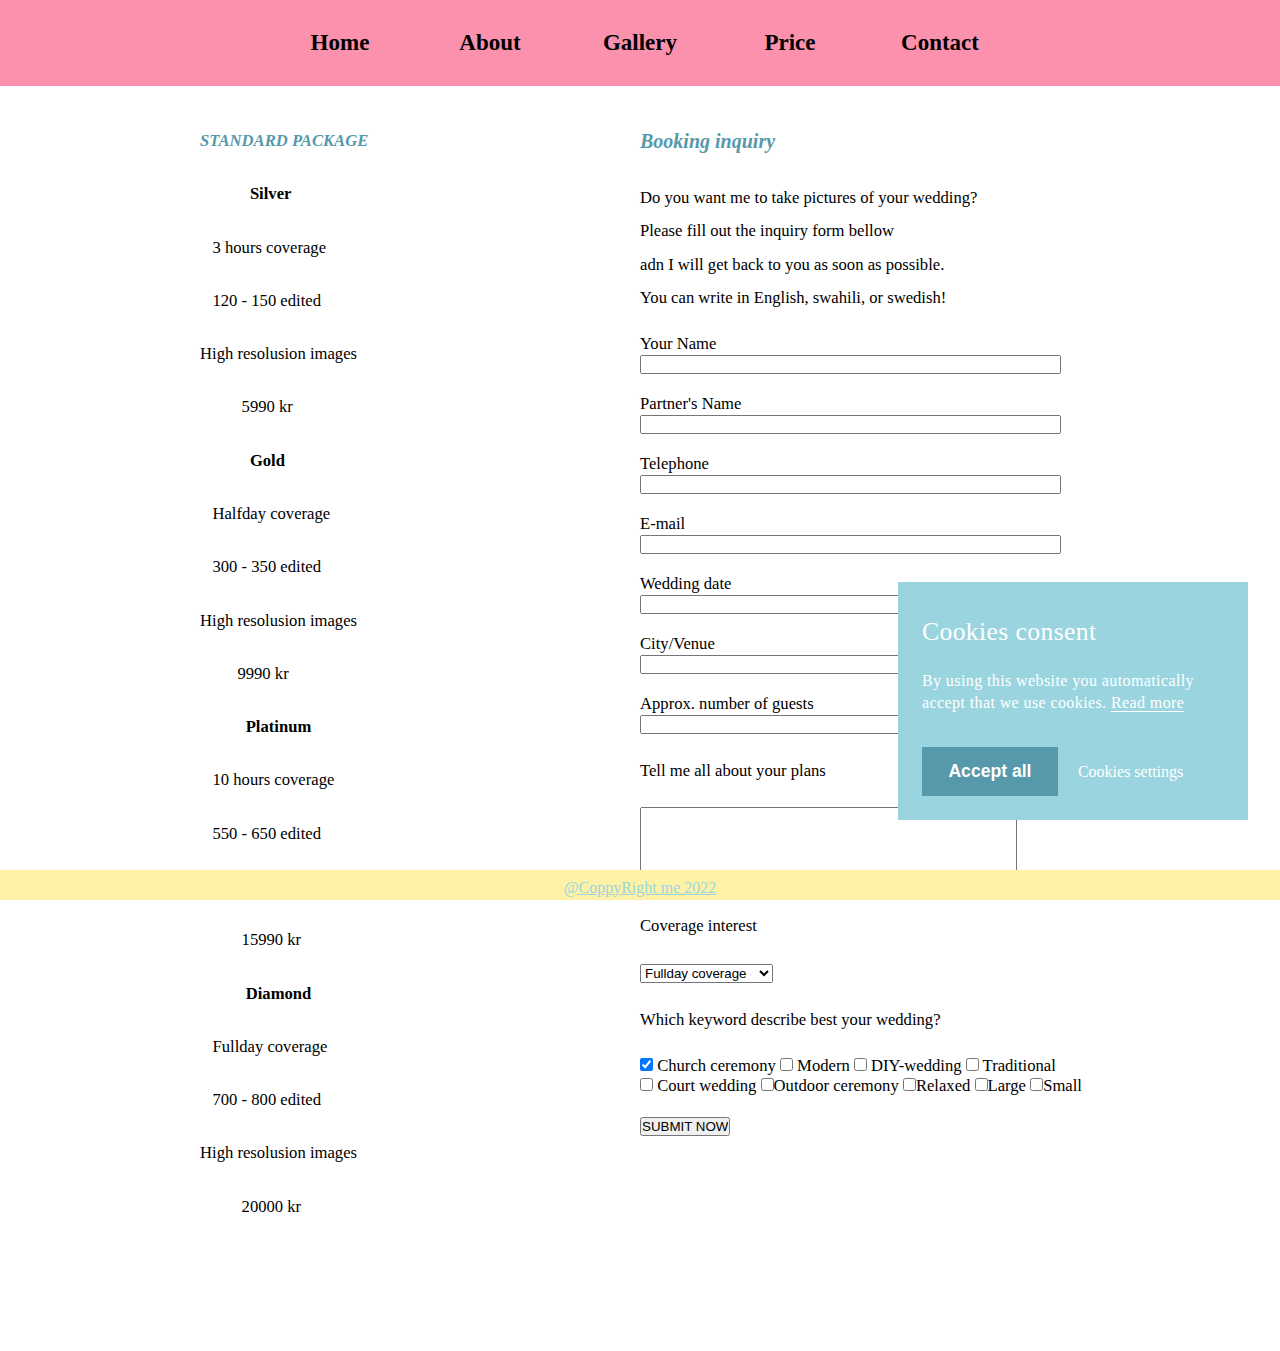
<file: price.html>
<!DOCTYPE html>
<html lang="en">
<head>
    <meta charset="UTF-8">
    <meta http-equiv="X-UA-Compatible" content="IE=edge">
    <meta name="viewport" content="width=device-width, initial-scale=1.0">
    <title>Home</title>
    <link rel="stylesheet" href="style.css">
    <link rel="preconnect" href="https://fonts.googleapis.com">
<link rel="preconnect" href="https://fonts.gstatic.com" crossorigin>
<link href="https://fonts.googleapis.com/css2?family=Oswald:wght@200;400;500;600;700&display=swap" rel="stylesheet">
</head>
<body>
    <!--navigation menu-->
    <div class="menu-bar">
        <ul>
            <li class="active"><a href="index.html">Home</a></li>
            <li><a href="about.html">About</a></li>
            <li><a href="gallery.html">Gallery</a>
                <div class="submenu">
                    <ul>
                        <li><a href="wedding.html">Weddings</a></li>
                        <li><a href="family.html">Family</a></li>
                        <li><a href="people.html">People</a></li>
                    </ul>

                </div>
            </li>
            <li><a href="price.html">Price</a></li>
            <li><a href="contact.html">Contact</a></li>
        </ul>

        <a href="#" class="toggle-button">
            <span class="bar"></span>
            <span class="bar"></span>
            <span class="bar"></span>
        </a>
     
    </div>
    
    <!--booking inquiry-->
    <div id="div1">

    <p class="booking"><b><i>Booking inquiry</i></b></p> 
    <br>
    

    <p>
        Do you want me to take pictures of your wedding? <br>
        Please fill out the inquiry form bellow<br>
        adn I will get back to you as soon as possible.<br> 
        You can write in  English, swahili, or swedish!<br>
    </p>
    <br>
    
    <div class="inquiry">
        <form action="http//www.example.com/profile.php">
            <label>Your Name<br>
                <input type="text" name="name" size="50" maxlength="40"></label>
            
            <br>
            <br>
    
    
            <label>Partner's Name<br>
                <input type="text" name="name" size="50" maxlength="40"></label>
        
            <br>
            <br>
    
            <label>Telephone<br>
                <input type="text" name="telephone" size="50" maxlength="40"></label>
    
            <br>
            <br>
    
            <label>E-mail<br>
                <input type="text" name="e-mail" size="50" maxlength="40"></label>
            
            <br>
            <br>

            <label>Wedding date<br>
                 <input type="text" name="date" size="50" maxlength="40">
            </label>
            <br>
            <br>
    
            <label>City/Venue<br>
                <input type="text" name="city/venue" size="50" maxlength="40"></label>
            
            <br>
            <br>
    
            <label>Approx. number of guests<br>
                <input type="text" name="number of guests" size="50" maxlength="40"></label>
                
           
            <br>
            <br>
                      
        </form>

    </div>

    <div class="comments">
        <form action="http//www.example.com/comments.php">

            <p>Tell me all about your plans</p><br>
            <textarea name="comments" cols="45" rows="5"></textarea>
            
        </form>

    </div>
    <br>
   
    <div class="drop-down-list">
        <form action="http//www.example.com/profile.php">
            <p>Coverage interest </p>
            <br>
                <select name="coverage">
                <option value="fullday coverage">Fullday coverage</option>
                <option value="halfday coverage">Halfday coverage</option>
                <option value="10 hours coverage">10 hours coverage</option>
                <option value="3 hours coverage">3 hours coverage</option>
            </select>
        </form>
   </div>
   <br>


   <div class="wedding-checkbox">
    <form action="http://www.example.com/profile.php">
        <p>Which keyword describe best your wedding?</p>
        <br>
    
            <input type="checkbox" name="wedding" value="church ceremony" checked="checked"> Church ceremony
            <input type="checkbox" name="wedding" value="modern"> Modern
            <input type="checkbox" name="wedding" value="diy-wedding"> DIY-wedding
            <input type="checkbox" name="wedding" value="traditional"> Traditional
            <br>

            <input type="checkbox" name="wedding" value="court wedding"> Court wedding
            <input type="checkbox" name="wedding" value="outdower ceremony">Outdoor ceremony
            <input type="checkbox" name="wedding" value="Relaxed">Relaxed
            <input type="checkbox" name="wedding" value="large">Large
            <input type="checkbox" name="wedding" value="small">Small<br><br>

            <input type="submit" value="SUBMIT NOW">
        
    </form>

   </div>

    </div>

    <br>

    <!--standard package-->
    <div id="div2">
        <p class="standards">STANDARD PACKAGE</p><br>
        <p>&nbsp; &nbsp;&nbsp;&nbsp; &nbsp;&nbsp;&nbsp; &nbsp;&nbsp;<b>Silver</b></p><br>
        <p>&nbsp; &nbsp;3 hours coverage</p><br>
        <p>&nbsp; &nbsp;120 - 150 edited</p><br>
        <p>High resolusion images</p><br>
        <p>&nbsp; &nbsp;&nbsp;&nbsp;&nbsp; &nbsp;&nbsp;&nbsp;5990 kr</p><br>

    
    

    <p>&nbsp; &nbsp;&nbsp;&nbsp; &nbsp;&nbsp;&nbsp; &nbsp;&nbsp;<b>Gold</b></p><br>
        <p>&nbsp; &nbsp;Halfday coverage</p><br>
        <p>&nbsp; &nbsp;300 - 350 edited</p><br>
        <p>High resolusion images</p><br>
        <p>&nbsp; &nbsp;&nbsp;&nbsp;&nbsp; &nbsp;&nbsp;9990 kr</p><br>

    
    

    <p><p>&nbsp; &nbsp;&nbsp;&nbsp; &nbsp;&nbsp;&nbsp; &nbsp;<b>Platinum</b></p><br>
        <p>&nbsp; &nbsp;10 hours coverage</p><br>
        <p>&nbsp; &nbsp;550 - 650 edited</p><br>
        <p>High resolusion images</p><br>
        <p>&nbsp; &nbsp;&nbsp;&nbsp;&nbsp; &nbsp;&nbsp;&nbsp;15990 kr</p>

    <br>
    
    
      
    <p><p>&nbsp; &nbsp;&nbsp;&nbsp; &nbsp;&nbsp;&nbsp; &nbsp;<b>Diamond</b></p><br>
    <p>&nbsp; &nbsp;Fullday coverage</p><br>
    <p>&nbsp; &nbsp;700 - 800 edited</p><br>
    <p>High resolusion images</p><br>
    <p>&nbsp; &nbsp;&nbsp;&nbsp;&nbsp; &nbsp;&nbsp;&nbsp;20000 kr</p><br>

    </div>


    <div class="cookies-card">
        <p class="title">Cookies consent</p>
        <p class="info">
          By using this website you automatically accept that we use cookies.
          <a href="cookies.html">Read more</a>
       </p>
       <button class="cta">Accept all</button>
       <a href="settings.html" class="settings">Cookies settings</a>
    
      </div>

    <br><br><br><br><br><br>



    <div class="footer">
        <p>@CoppyRight me 2022</p>
    </div>

</body>

</html>
</file>
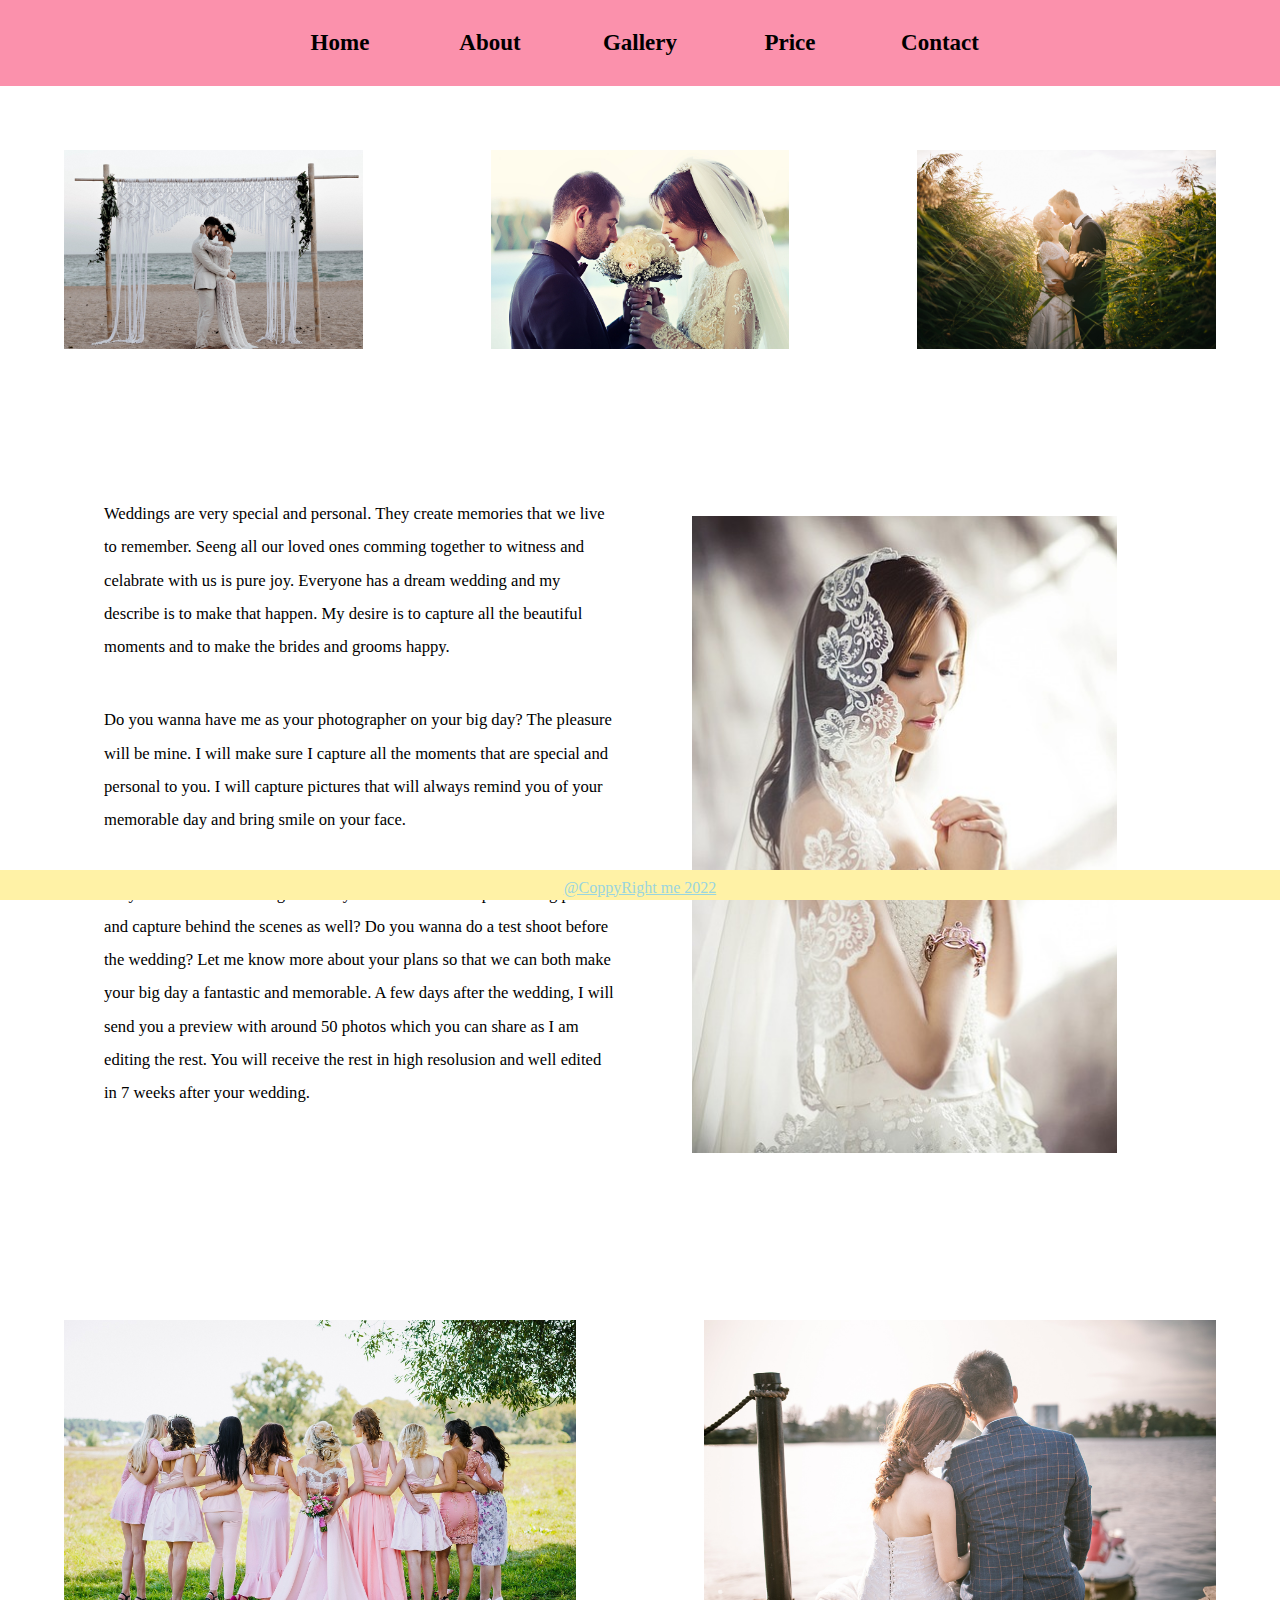
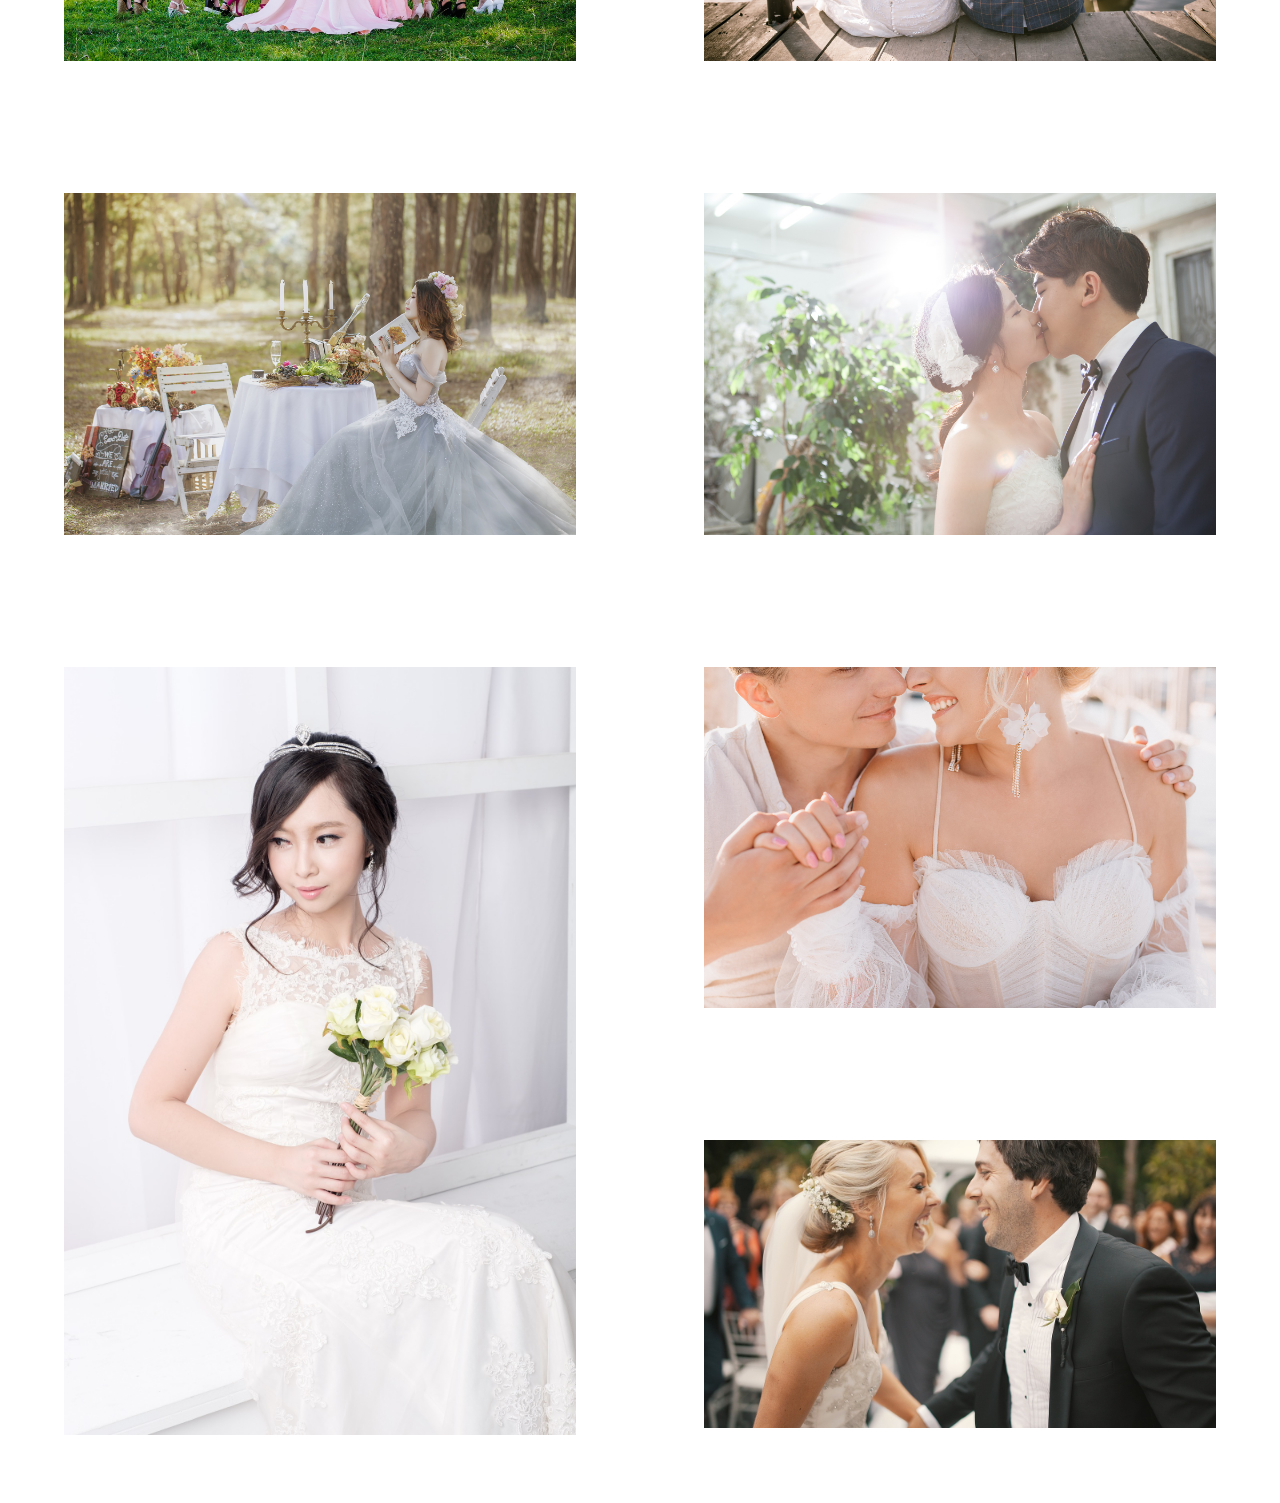
<file: wedding.html>
<!DOCTYPE html>
<html lang="en">
<head>
    <meta charset="UTF-8">
    <meta http-equiv="X-UA-Compatible" content="IE=edge">
    <meta name="viewport" content="width=device-width, initial-scale=1.0">
    <title>Home</title>
    <link rel="stylesheet" href="style.css">
    <link rel="preconnect" href="https://fonts.googleapis.com">
<link rel="preconnect" href="https://fonts.gstatic.com" crossorigin>
<link href="https://fonts.googleapis.com/css2?family=Oswald:wght@200;400;500;600;700&display=swap" rel="stylesheet">
</head>
<body>

    <!--Navigatinon menu-->
    <div class="menu-bar">
        <ul>
            <li class="active"><a href="index.html">Home</a></li>
            <li><a href="about.html">About</a></li>
            <li><a href="gallery.html">Gallery</a>
                <div class="submenu">
                    <ul>
                        <li><a href="wedding.html">Weddings</a></li>
                        <li><a href="family.html">Family</a></li>
                        <li><a href="people.html">People</a></li>
                    </ul>

                </div>
            </li>
            <li><a href="price.html">Price</a></li>
            <li><a href="contact.html">Contact</a></li>
        </ul>

        <a href="#" class="toggle-button">
            <span class="bar"></span>
            <span class="bar"></span>
            <span class="bar"></span>
        </a>
     
    </div>  
    <!--end of navigation menu-->

    <!--first three images-->
    <div class="image">
        <img id="pic1" src="wedding-6.jpg" alt="">
    </div>

    <div class="image">
        <img id="pic2" src="wedding-3.jpg" alt="">
    </div>

    <div class="image">
        <img id="pic3" src="wedding-1.jpg" alt="">
    </div>

    <!--about weddings-->
    <div class="section">
        <div class="text">
          <p>
            Weddings are very special and personal. They create memories that we live to remember.
            Seeng all our loved ones comming together to witness and celabrate with us is pure joy.
            Everyone has a dream wedding and my describe is to make that happen. My desire is to 
            capture all the beautiful moments and to make the brides and grooms happy.
          </p>

          <p>
            Do you wanna have me as your photographer on your big day? The pleasure will be mine. I will
            make sure I capture all the moments that are special and personal to you. I will capture pictures 
            that will always remind you of your memorable day and bring smile on your face.
          </p>

          <p>
            Do you want more coverage? or do you want me to take pre-weding photos and capture behind the scenes
            as well? Do you wanna do a test shoot before the wedding? Let me know more about your plans so that we
            can both make your big day a fantastic and memorable. A few days after the wedding, I will send you a 
            preview with around 50 photos which you can share as I am editing the rest. You will receive the rest 
            in high resolusion and well edited in 7 weeks after your wedding.
          </p>
        </div>
        <div class="wedding">
            <img  id="pic11" src="wedding-13.jpg" alt=""> 
        </div>
        
      </div>
    
    
    <!--the rest of wedding images-->
    <div class="images">
        <img id="photo5" src="wedding-11.jpg" alt="">
    </div>

    <div class="images">
        <img id="photo6" src="wedding-9.jpg" alt="">
    </div>


    <div class="images">
        <img id="photo7" src="wedding-15.jpg" alt="">
    </div>

    <div class="images">
        <img id="photo8" src="wedding-17.jpg" alt="">
    </div>


    <div class="images">
        <img id="photo9" src="wedding-4.jpg" alt="">
    </div>

    <div class="images">
        <img id="photo10" src="wedding-16.jpg" alt="">
    </div>


    <div class="images">
        <img id="photo11" src="wedding-10.jpg" alt="">
    </div>
 

    <div class="footer">
        <p>@CoppyRight me 2022</p>
    </div>
 
</body>
</html>
</file>
<file: style.css>
*{
    padding: 0;
    margin: 0;
    box-sizing: border-box;

}

body{
    background-color: white;
    font-family: Georgia, 'Times New Roman', Times, serif;
    
}
/* navigation menu */

.menu-bar{
    background: #FB91AC;
    text-align: center;
    
}

.menu-bar ul{
    display: inline-flex;
    list-style: none;
    color: black;
   
    
}

.menu-bar ul li {
    width: 120px;
    margin: 15px;
    padding: 15px;
}

.menu-bar ul li a{
    text-decoration: none;
    color: black;
    font-weight: bolder;
    font-size: 23px;
    font-family: 'Times New Roman', Times, serif;
}
 
.menu-bar ul li:hover{
    background-color: #F3C8C5;
    border-radius: 3px;
    

}

.submenu{
    display: none;
}

.menu-bar ul li:hover .submenu {
    display: block;
    position: absolute;
    background-color: #FB91AC;
    margin-top: 15px;
    margin-left: -15px;
}

.menu-bar ul li:hover .submenu ul {
    display: block;
    margin: 10px;
}

/*mobile responsive*/
.toggle-button{
    position: absolute;
    top: 33px;
    right: 1rem;
    display: none;
    flex-direction: column;
    justify-content: space-between;
    width: 31px;
    height: 21px;
}

.toggle-button .bar{
    height: 3px;
    width: 100%;
    background-color: blue;
    border-radius: 10px;
}

@media (max-width:650px) {
    .toggle-button {
        display: flex;
    }

    .menu-bar ul {
        width: 100%;  
    }

    .menu-bar{
        flex-direction: column;
        align-items: flex-start;
    }

    .menu-bar ul{
        flex-direction: column;
        width: 100%;
        
    }

    .menu-bar li{
        text-align: center;
    }

    .menu-bar li a {
        padding: 2px 0.5px;
    }   
}


/*Home page*/
p{
    line-height: 2em;
}


fieldset {
    text-align: center;
    
}


.load{
    animation: slide 1s;
}

.slider{
    background-repeat: no-repeat;
    background-size: cover;
    background-position: center;
    width: 100%;
    height: 100vh;
    animation: slide 60s infinite;
}

@keyframes slide{
    0%{
        background-image: url(wedding-10.jpg);

    }
    20%{
         background-image: url(wedding-2.jpg);
    }
    25%{
         background-image: url(wedding-3.jpg);
    }

    40%{
        background-image: url(wedding-1.jpg);

    }
    45%{
         background-image: url(wedding-5.jpg);
    }
    60%{
         background-image: url(wedding-6.jpg);
    }

    65%{
        background-image: url(wedding-7.jpg);

    }
    80%{
         background-image: url(wedding-8.jpg);
    }
    85%{
         background-image: url(wedding-9.jpg);
    }
    100%{
        background-image: url(wedding-11.jpg);
    }

}

.home{
    text-align: center;
    font-size: 20px;
    font-family: Georgia, 'Times New Roman', Times, serif;
    
}

img{
    width: 600px;
    padding: 59px;
  
    
}

.home2{
    text-align: center;
    font-size: 20px;
    font-family: Georgia, 'Times New Roman', Times, serif;
}

.images{
    float: left;
    width: 50%;
    padding: 5px;
   

}



.images #photo1{
    width: 100%;   
}
.images #photo2{
    width: 100%;
}
.images #photo3{
    width: 100%;
}
.images #photo4{
    width: 100%;
}


/* Contact page */

#contact-form{
    width: 40%;
    float: right;   
    padding-top: 100px; 
    font-size: 1.3vw;
    margin-right: 50px;
    
    
}

#contact-info{
    width: 60%;
    margin-left: 100px;
    padding-top: 90px;
    font-size: 1.3vw;   
}

/*cookies*/

.cookies-card{
    position: fixed;
    bottom: 5em;
    right: 2em;
    width: 350px;
    background-color: #9AD5DF;
    padding: 1.5em;

}

.cookies-card *{
    color: white;
}

.title{
    font-size: 1.6em;
    letter-spacing: 0.4px;
    margin-bottom: 0.5em;
}

.info{
    line-height: 1.4em;
    letter-spacing: 0.4px;
    margin-bottom: 2em;
}

.cta{
    border: none;
    outline: none;
    padding: 0.8em 1.5em;;
    background-color: #5599AA;
    font-size: 1.1em;
    font-weight: bold;
    cursor: pointer;

}

.cookies-card a {
    text-decoration: none;
    border-bottom: 1px solid;
    transition: color 0.4s;
}

a:hover {
    color: #5599AA;
}

a.settings{
    border-bottom: none;
    margin-left: 1em;
}


/* Price page */
#div1 {
    width: 50%;
    float: right;
    padding-top: 35px;
    font-size: 1.3vw;
    
        
}

#div2 {
    width: 500%;
    margin-left: 200px;
    padding-top: 20px;  
    font-size: 1.3vw;  
}

.booking{
    color: #5599AA;
    font-size: 20px;
}

.standards{
    color: #5599AA;
    font-weight: bolder;
    font-style: italic;
}

/* About page */
.section-2{
    font-family: Georgia, 'Times New Roman', Times, serif;
    display: flex;
    justify-content: space-between;
    padding: 40px;
    width: 90%;
    margin: 10rem auto 0 auto;
    margin-top: 10px;
    padding-top: 5px;
}
.about-photo #pic10{
    width: 100%;
    width: 534px;
    
    
}



.section-2 p{
    margin-top: 40px;
    margin-right: 15px;
    font-size: 1.4vw;
    
}



/*gallery - wedding*/
.image{
    float: left;
    width: 33.33%;
    padding: 5px;
}


/*first 3 images*/
.image #pic1{
    width: 100%;    
}
.image #pic2{
    width: 100%;    
}
.image #pic3{
    width: 100%;    
}

.wedding #pic11{
    width: 100%;
    width: 543px;
}

/*rest of the images*/
.images #photo5{
    width: 100%;    
}
.images #photo6{
    width: 100%;    
}
.images #photo7{
    width: 100%;    
}
.images #photo8{
    width: 100%;    
}
.images #photo9{
    width: 100%;    
}
.images #photo10{
    width: 100%;    
}
.images #photo11{
    width: 100%;    
}

/*gallery-family*/
.image #pic4{
    width: 100%;    
}
.image #pic5{
    width: 100%;    
}
.image #pic6{
    width: 100%;    
}

.family #pic12{
    width: 100%;
    width: 543px;
    
}

.section p{
    font-size: 19px;
    
}

/*rest of the images*/
.images #photo12{
    width: 100%;    
}
.images #photo13{
    width: 100%;    
}
.images #photo14{
    width: 100%;    
}
.images #photo15{
    width: 100%;    
}
.images #photo16{
    width: 100%;    
}
.images #photo17{
    width: 100%;    
}
.images #photo18{
    width: 100%;    
}
.images #photo19{
    width: 100%;    
}
.images #photo20{
    width: 100%;    
}

/*gallery-people*/
.image #pic7{
    width: 100%;    
}
.image #pic8{
    width: 100%;    
}
.image #pic9{
    width: 100%;    
}

.people #pic13{
    width: 100%;
    width: 590px;


}

/*other Images*/
.images #photo21{
    width: 100%;    
}
.images #photo22{
    width: 100%;    
}
.images #photo23{
    width: 100%;    
}
.images #photo24{
    width: 100%;    
}
.images #photo25{
    width: 100%;    
}
.images #photo26{
    width: 100%;    
}
.images #photo27{
    width: 100%;    
}


.section{
    
    font-family: Georgia, 'Times New Roman', Times, serif;
    display: flex;
    justify-content: space-between;
    padding: 40px;
    width: 90%;
    margin: 10rem auto 0 auto;
  
}

.section p{
    margin-top: 40px;
    margin-right: 15px;
    font-size: 1.3vw;
}



/* Footer*/
.footer {
    position: fixed;
    left: 0;
    bottom: 0;
    width: 100%;
    background-color: #FFF2A6;
    color: #9AD5DF;
    text-align: center;
    text-decoration: underline;
    cursor: pointer;  
    height: 30px;
    padding-top: 1.5px;
}
</file>
